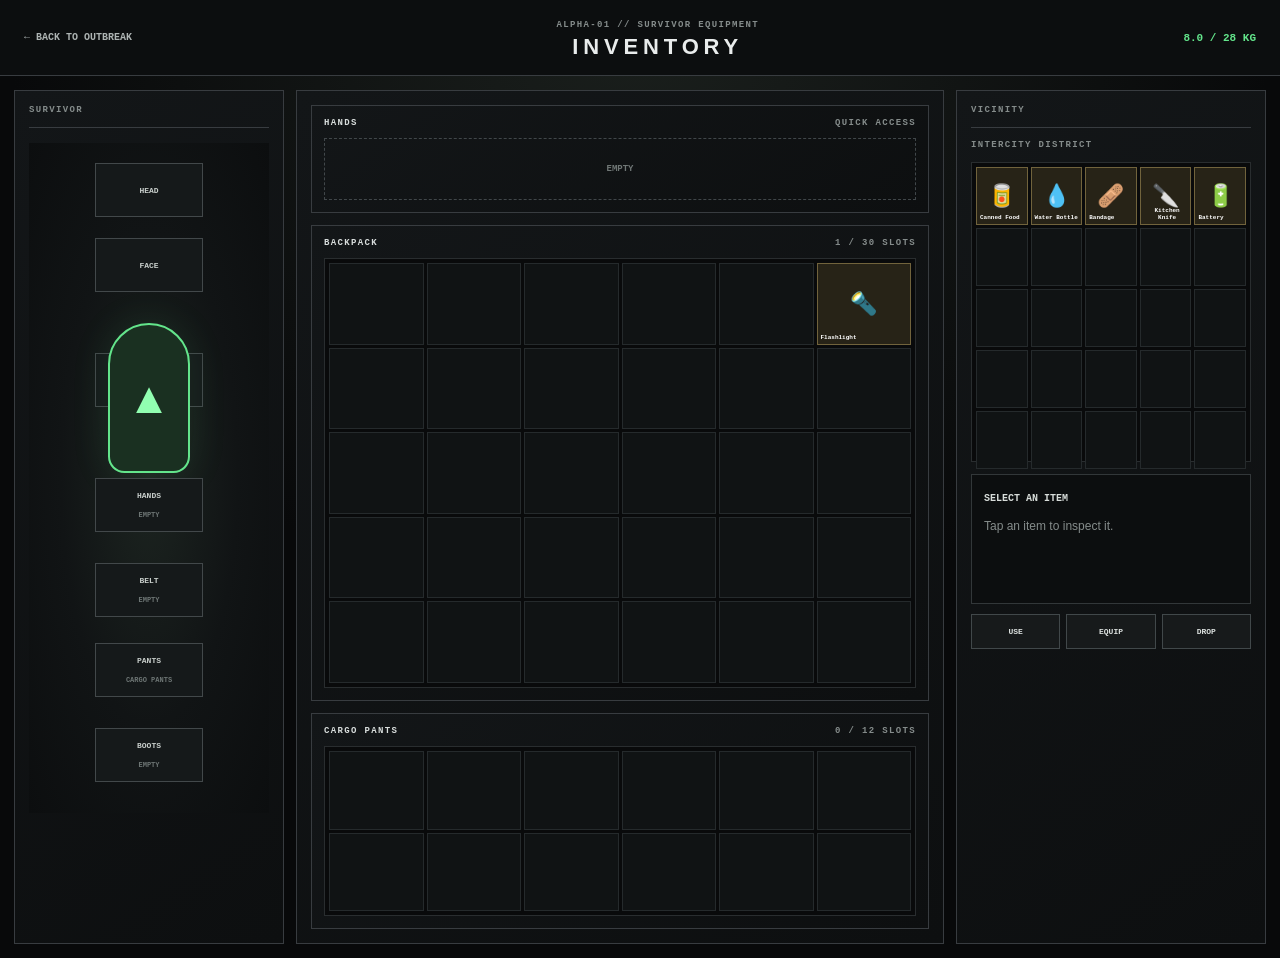
<file: inventory.html>
<!doctype html>
<html lang="en"><head><meta charset="utf-8"><meta name="viewport" content="width=device-width,initial-scale=1"><meta name="theme-color" content="#09080c"><title>OUTBREAK // INVENTORY</title><link rel="stylesheet" href="css/inventory.css"></head>
<body><main class="inventory-app">
<header><a href="outbreak.html">← BACK TO OUTBREAK</a><div><span>ALPHA-01 // SURVIVOR EQUIPMENT</span><h1>INVENTORY</h1></div><strong id="weight">8.4 / 28 KG</strong></header>
<section class="inventory-layout">
<aside class="character-panel"><div class="panel-title">SURVIVOR</div><div class="character"><div class="slot head" data-slot="head">HEAD</div><div class="slot face" data-slot="face">FACE</div><div class="slot torso" data-slot="torso">JACKET<br><small>EMPTY</small></div><div class="body">▲</div><div class="slot hands" data-slot="hands">HANDS<br><small>EMPTY</small></div><div class="slot belt" data-slot="belt">BELT<br><small>EMPTY</small></div><div class="slot pants" data-slot="pants">PANTS<br><small>CARGO PANTS</small></div><div class="slot feet" data-slot="feet">BOOTS<br><small>EMPTY</small></div></div></aside>
<section class="main-inventory">
<div class="container-card"><div class="container-head"><b>HANDS</b><span>QUICK ACCESS</span></div><div class="quick-slot" id="handsSlot">EMPTY</div></div>
<div class="container-card"><div class="container-head"><b>BACKPACK</b><span id="backpackSlots">0 / 30 SLOTS</span></div><div class="grid backpack" id="backpackGrid"></div></div>
<div class="container-card"><div class="container-head"><b>CARGO PANTS</b><span>0 / 12 SLOTS</span></div><div class="grid small-grid" id="pantsGrid"></div></div>
</section>
<aside class="ground-panel"><div class="panel-title">VICINITY</div><div class="vicinity-label">INTERCITY DISTRICT</div><div class="grid ground-grid" id="groundGrid"></div><div class="item-info" id="itemInfo"><b>SELECT AN ITEM</b><p>Tap an item to inspect it.</p></div><div class="actions"><button id="useBtn">USE</button><button id="equipBtn">EQUIP</button><button id="dropBtn">DROP</button></div></aside>
</section>
<div class="mobile-tabs"><button data-target="character-panel">SURVIVOR</button><button data-target="main-inventory">PACK</button><button data-target="ground-panel">VICINITY</button></div>
</main><script src="js/inventory.js"></script></body></html>
</file>
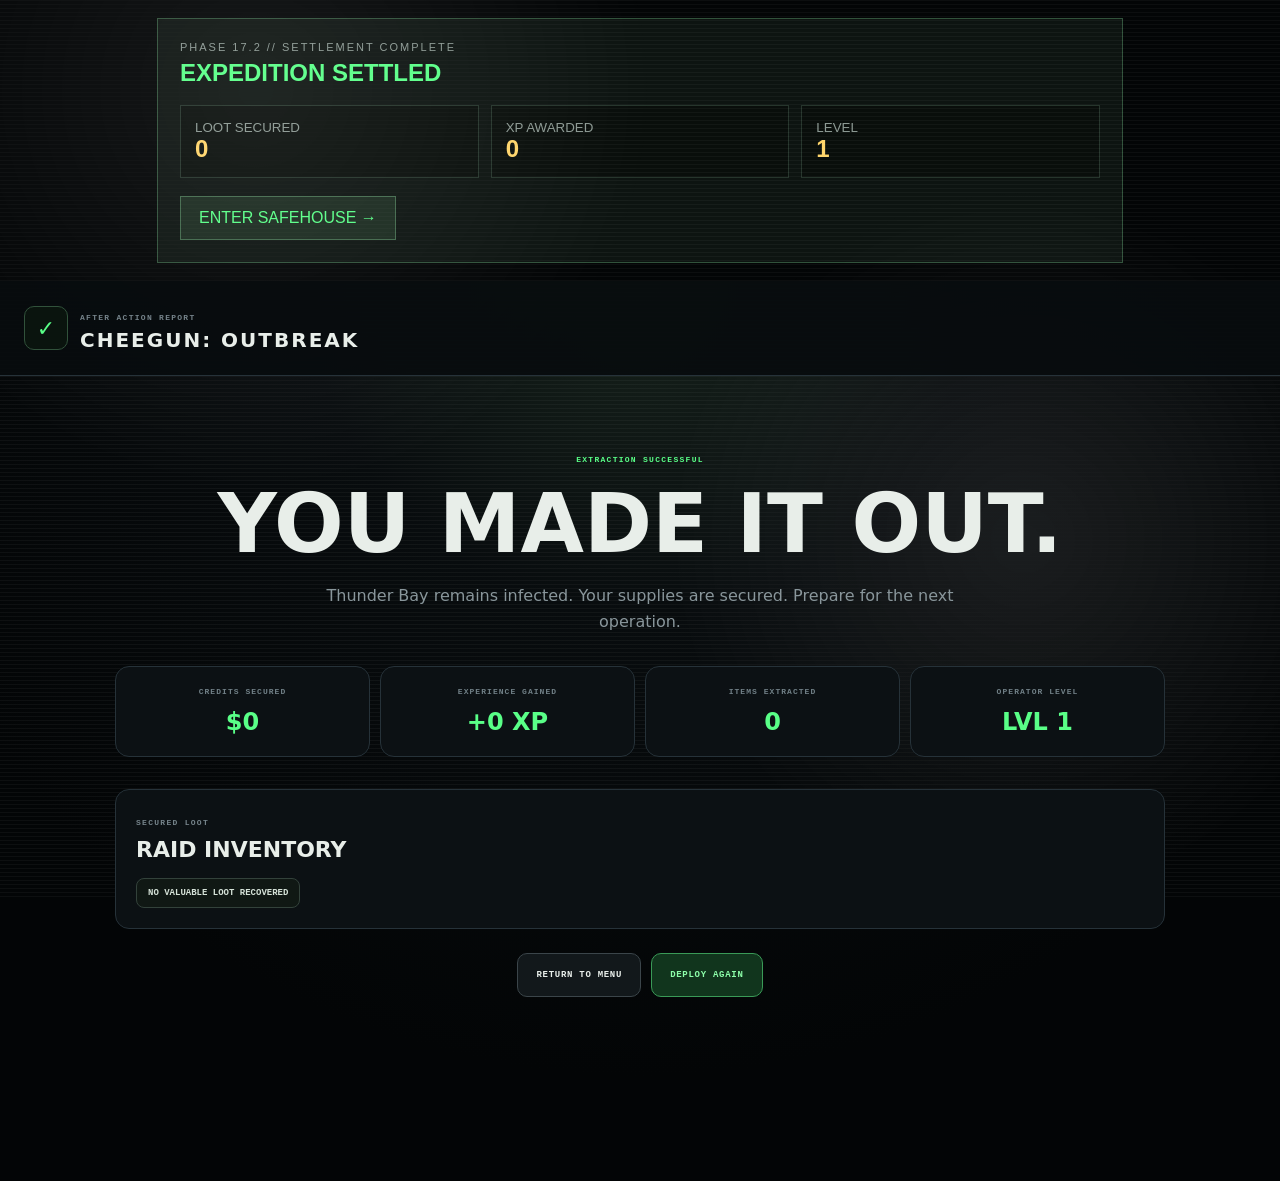
<file: raid-report.html>
<!doctype html><html lang="en"><head><meta charset="utf-8"><meta name="viewport" content="width=device-width,initial-scale=1"><meta name="theme-color" content="#06080a"><title>OUTBREAK // RAID REPORT</title><link rel="stylesheet" href="css/game-entry.css"><link rel="stylesheet" href="css/raid-report.css"><style>.settlement-card{max-width:920px;margin:18px auto;padding:22px;border:1px solid #31523b;background:#0d1411;color:#e7eee9;font-family:Arial}.settlement-card h2{margin:6px 0 18px;color:#59ff87}.eyebrow{font-size:11px;letter-spacing:2px;color:#8c9993}.settlement-grid{display:grid;grid-template-columns:repeat(3,1fr);gap:12px;margin-bottom:18px}.settlement-grid div{background:#090e0b;border:1px solid #26352c;padding:14px}.settlement-grid small{display:block;color:#8c9993}.settlement-grid b{font-size:24px;color:#ffd56a}.report-action{display:inline-block;padding:12px 18px;text-decoration:none;background:#1b2b20;color:#59ff87;border:1px solid #42694c}@media(max-width:600px){.settlement-grid{grid-template-columns:1fr}}</style></head><body class="entry-mode"><section class="settlement-card" id="settlementCard"><div class="eyebrow">PHASE 17.2 // SETTLEMENT COMPLETE</div><h2 id="settlementTitle">EXPEDITION SETTLED</h2><div class="settlement-grid"><div><small>LOOT SECURED</small><b id="settleLoot">0</b></div><div><small>XP AWARDED</small><b id="settleXp">0</b></div><div><small>LEVEL</small><b id="settleLevel">1</b></div></div><a class="report-action primary" href="safehouse.html">ENTER SAFEHOUSE →</a></section><main class="entry-shell"><div class="entry-noise"></div><header class="entry-top"><div class="entry-brand"><span class="entry-mark">✓</span><div><small>AFTER ACTION REPORT</small><h1>CHEEGUN: OUTBREAK</h1></div></div></header><section class="entry-screen"><div id="report"></div></section></main><script src="js/game-state.js"></script><script src="js/raid-report.js"></script><script>(()=>{try{const r=JSON.parse(localStorage.getItem("cheegunLastRaidSettlement_v1")||localStorage.getItem("cheegunLastRaidReport")||"null");if(!r)return;document.getElementById("settleLoot").textContent=(r.loot||[]).length;document.getElementById("settleXp").textContent="+"+(r.xp||0);document.getElementById("settleLevel").textContent=r.level||1;if(r.levelUp)document.getElementById("settlementTitle").textContent="LEVEL UP • EXPEDITION SETTLED"}catch(e){}})()</script></body></html>
</file>
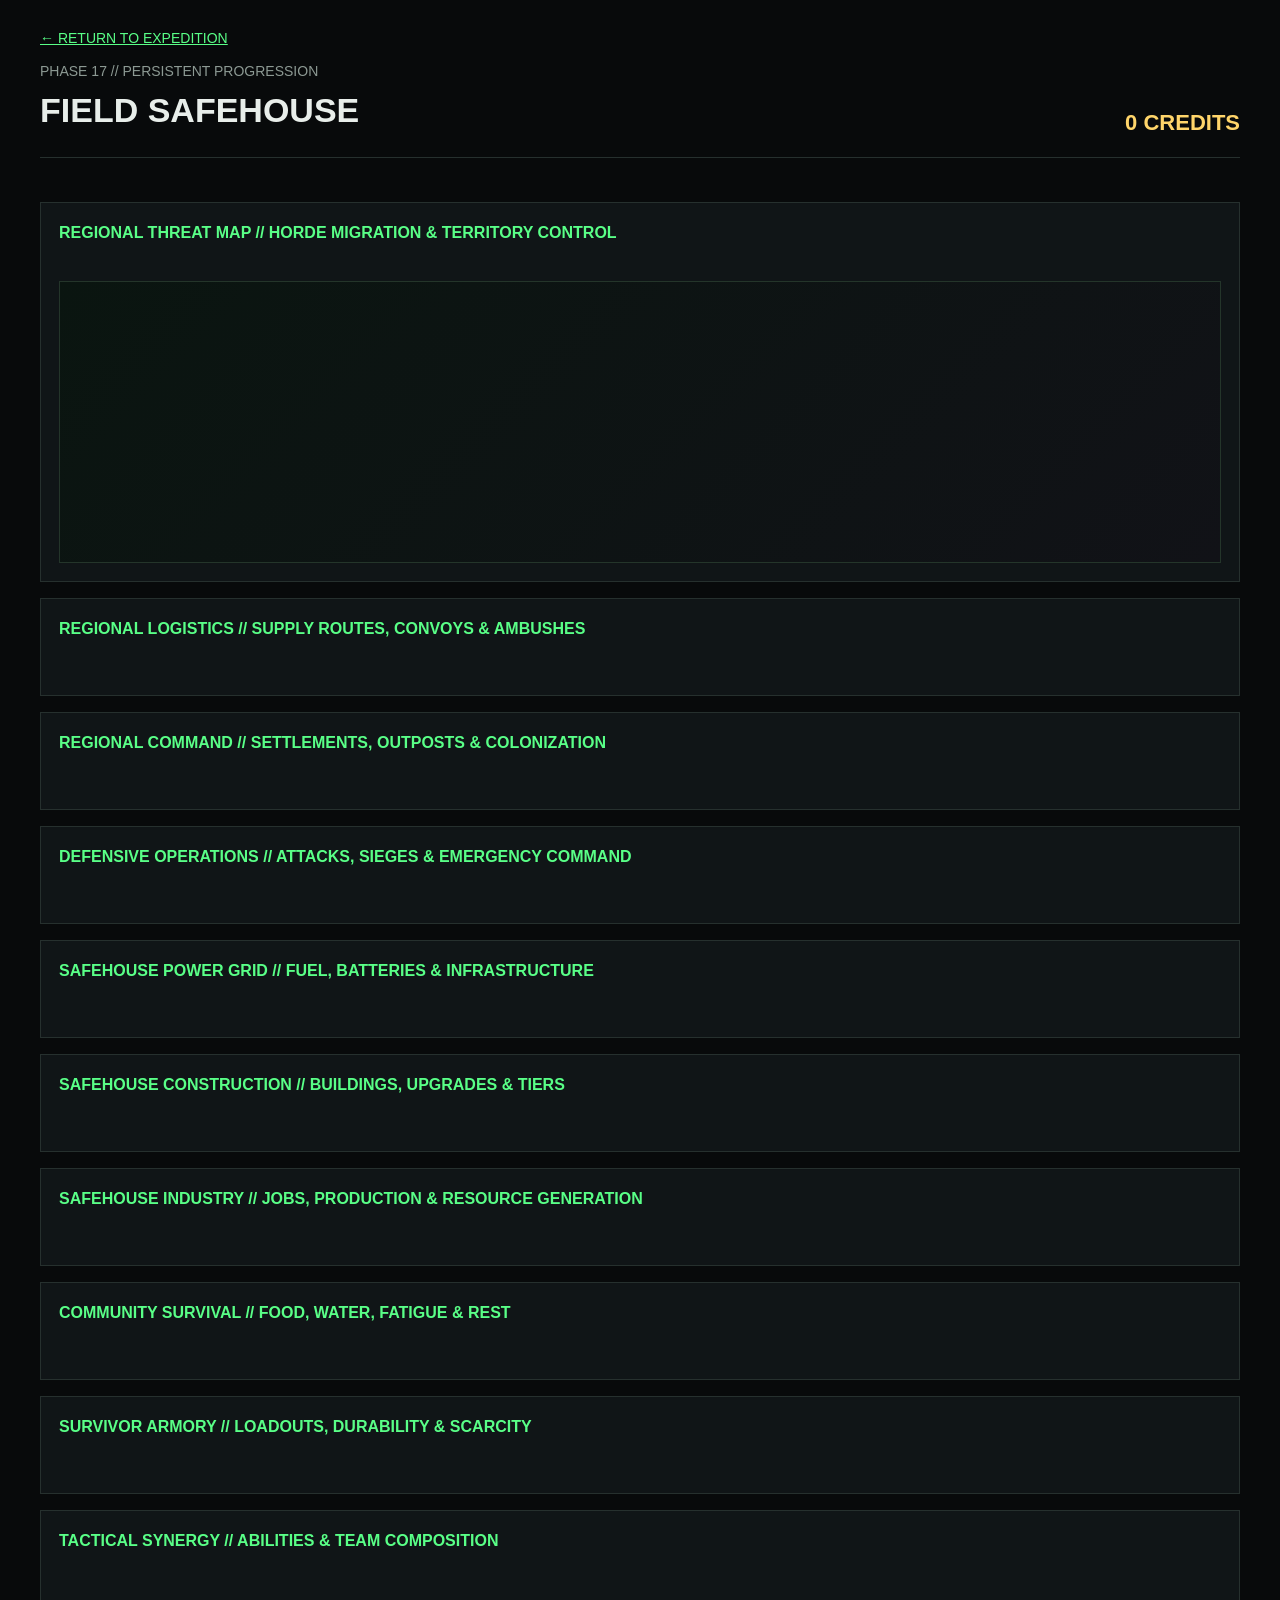
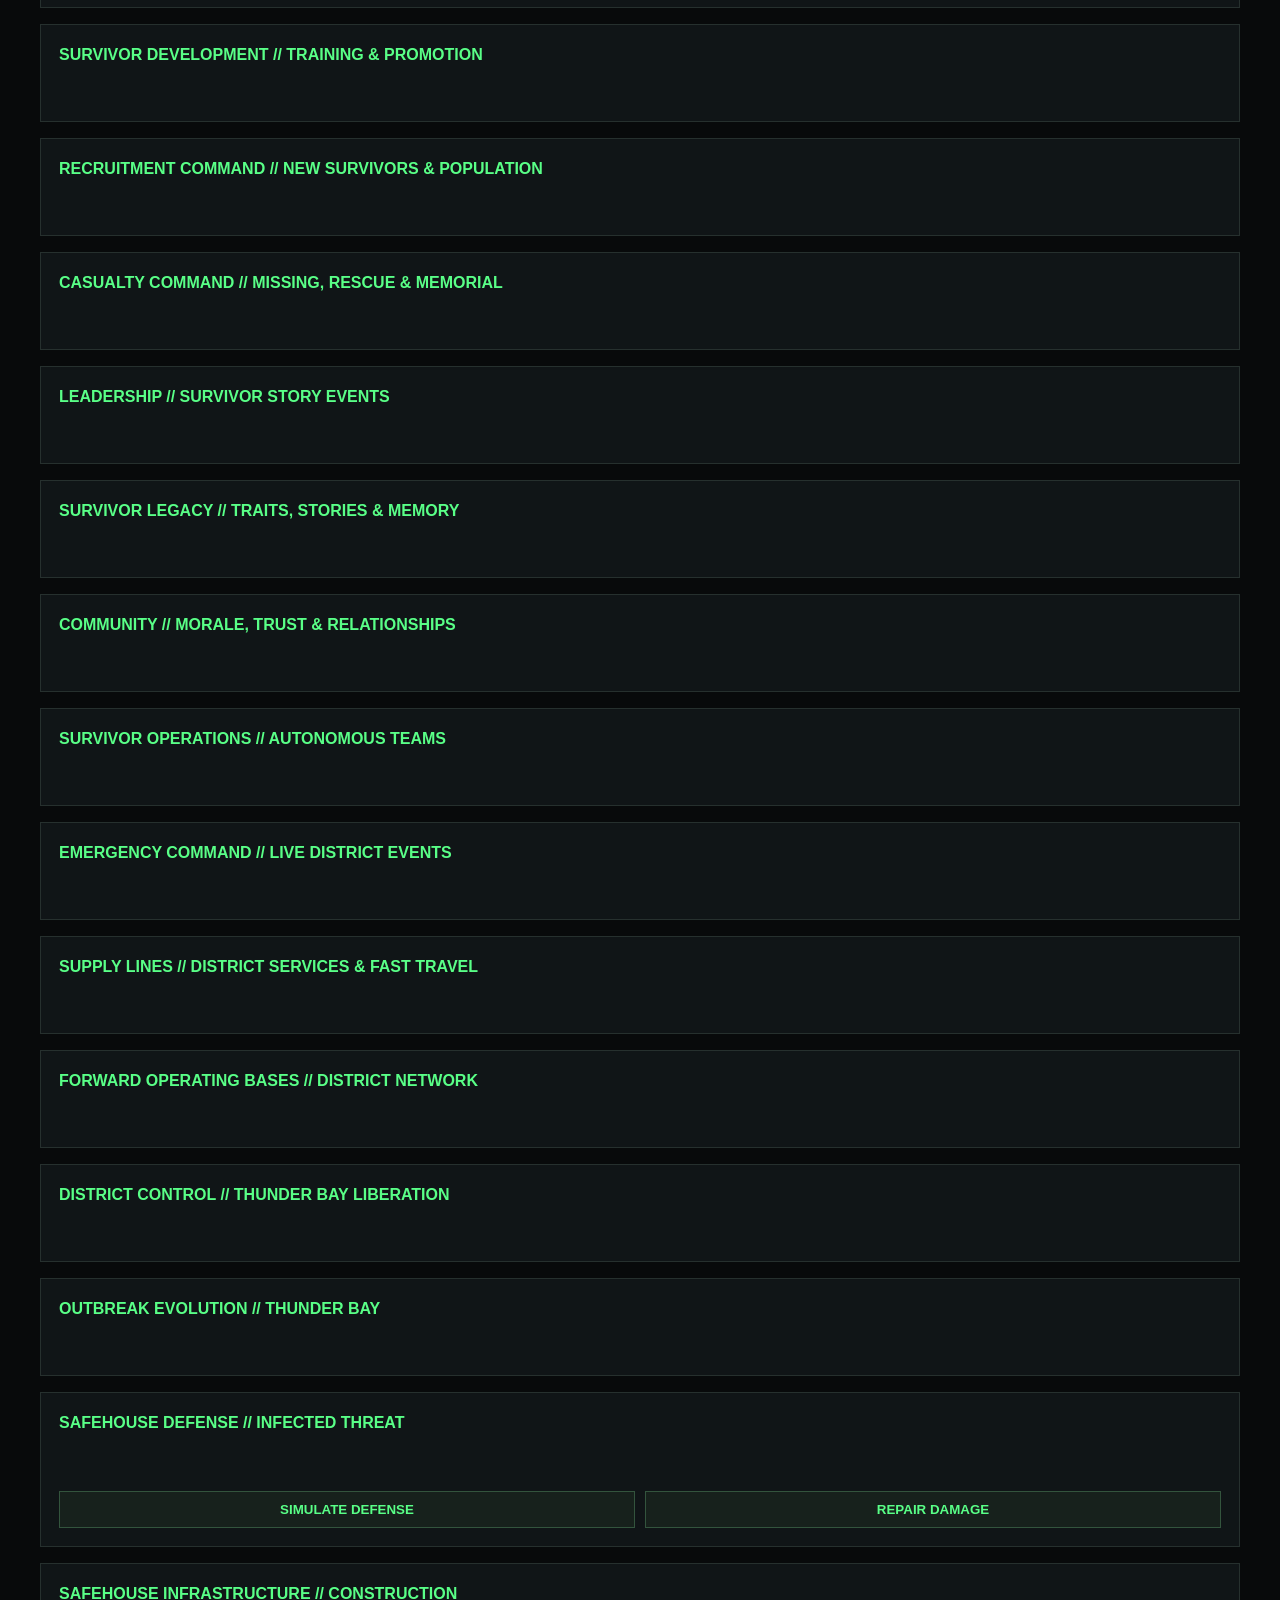
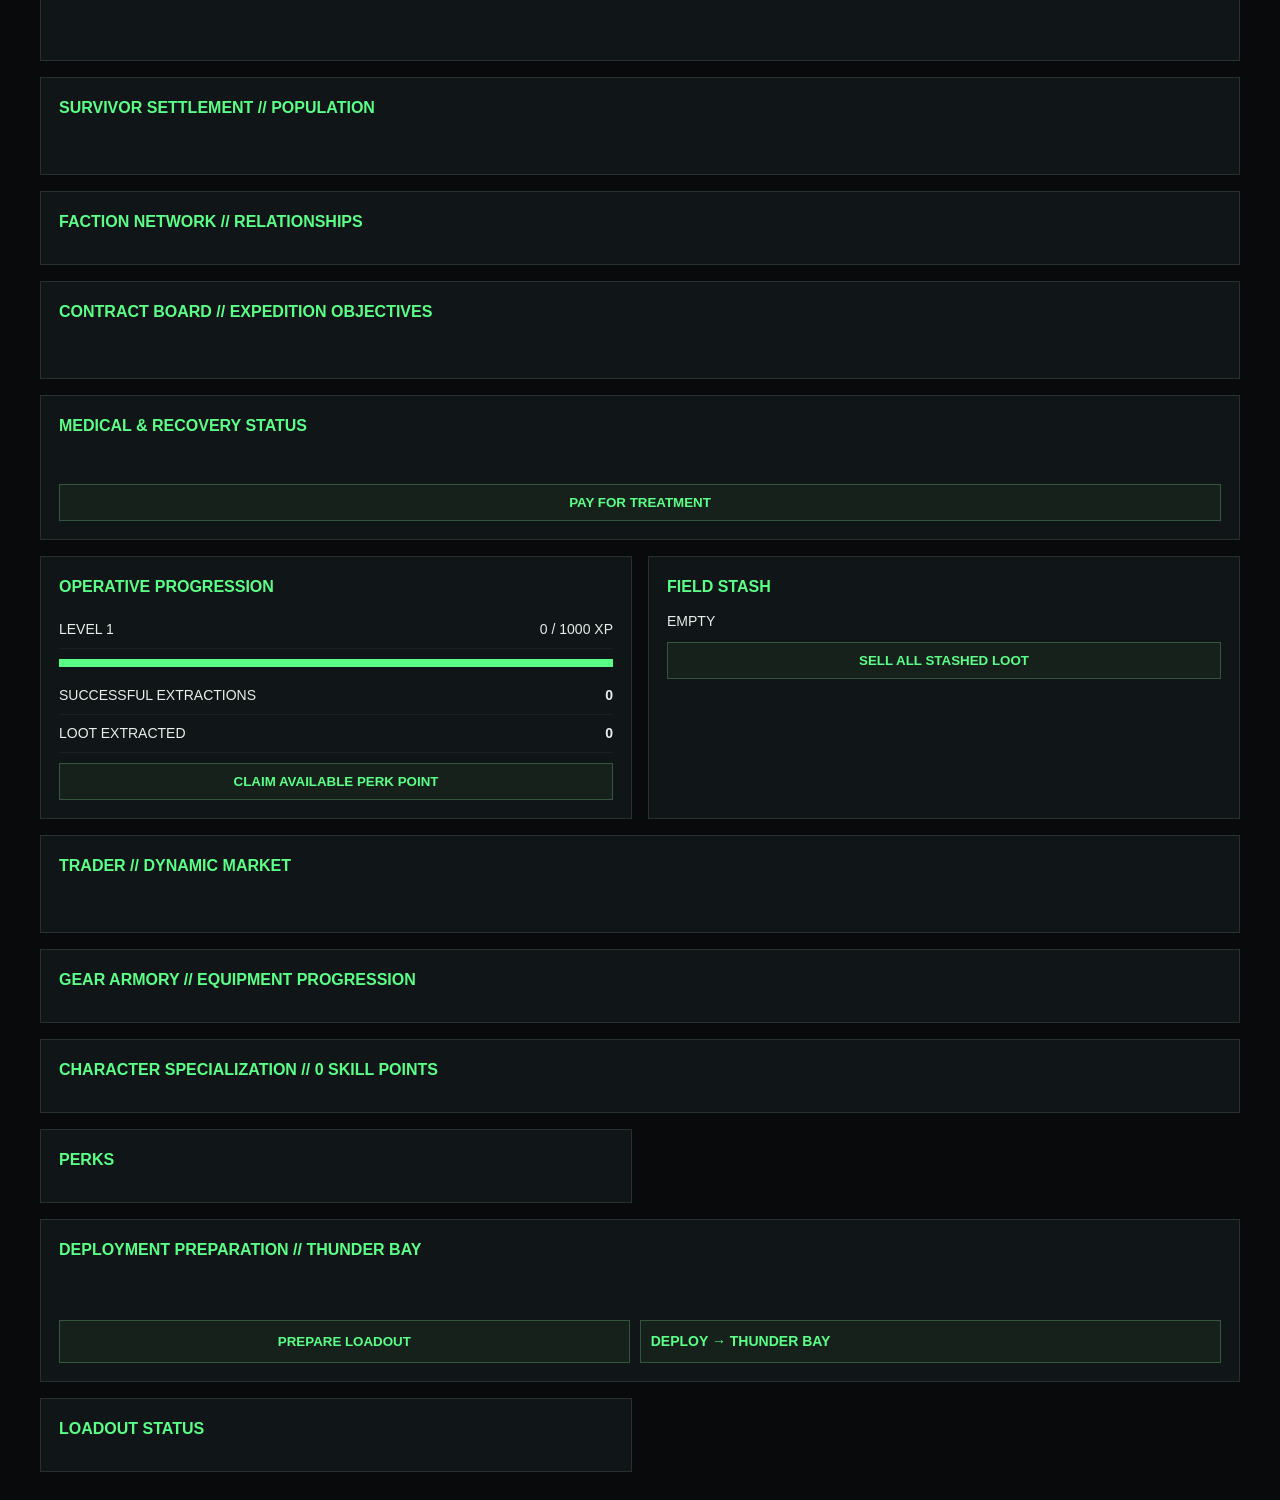
<file: safehouse.html>
<!doctype html><html><head><meta charset="utf-8"><meta name="viewport" content="width=device-width,initial-scale=1"><title>CHEEGUN // SAFEHOUSE</title><link rel="stylesheet" href="css/phase17-safehouse.css"></head><body style="margin:0;background:#080a0b"><main class="safehouse"><header class="safehouse-header"><div><a href="game.html" style="color:#59ff87">← RETURN TO EXPEDITION</a><div style="color:#8c9993;margin-top:12px">PHASE 17 // PERSISTENT PROGRESSION</div><h1>FIELD SAFEHOUSE</h1></div><div class="credits" id="credits">0 CREDITS</div></header><div id="log" class="log"></div><section class="safehouse-grid"><article class="safe-card wide"><h2>REGIONAL THREAT MAP // HORDE MIGRATION & TERRITORY CONTROL</h2><div id="regionalThreatStatus" class="log"></div><div id="regionalThreatMap" style="position:relative;min-height:280px;border:1px solid #24352a;background:linear-gradient(135deg,#0a1510,#111217);overflow:hidden"></div><div id="regionalThreatBoard" class="specialization-grid"></div></article><article class="safe-card wide"><h2>REGIONAL LOGISTICS // SUPPLY ROUTES, CONVOYS & AMBUSHES</h2><div id="convoyStatus" class="log"></div><div id="convoyBoard" class="specialization-grid"></div></article><article class="safe-card wide"><h2>REGIONAL COMMAND // SETTLEMENTS, OUTPOSTS & COLONIZATION</h2><div id="networkStatus" class="log"></div><div id="networkBoard" class="specialization-grid"></div></article><article class="safe-card wide"><h2>DEFENSIVE OPERATIONS // ATTACKS, SIEGES & EMERGENCY COMMAND</h2><div id="siegeStatus" class="log"></div><div id="siegeBoard" class="specialization-grid"></div></article><article class="safe-card wide"><h2>SAFEHOUSE POWER GRID // FUEL, BATTERIES & INFRASTRUCTURE</h2><div id="powerStatus" class="log"></div><div id="powerBoard" class="specialization-grid"></div></article><article class="safe-card wide"><h2>SAFEHOUSE CONSTRUCTION // BUILDINGS, UPGRADES & TIERS</h2><div id="buildingStatus" class="log"></div><div id="buildingBoard" class="specialization-grid"></div></article><article class="safe-card wide"><h2>SAFEHOUSE INDUSTRY // JOBS, PRODUCTION & RESOURCE GENERATION</h2><div id="productionStatus" class="log"></div><div id="productionBoard" class="specialization-grid"></div></article><article class="safe-card wide"><h2>COMMUNITY SURVIVAL // FOOD, WATER, FATIGUE & REST</h2><div id="needsStatus" class="log"></div><div id="needsBoard" class="specialization-grid"></div></article><article class="safe-card wide"><h2>SURVIVOR ARMORY // LOADOUTS, DURABILITY & SCARCITY</h2><div id="equipmentStatus" class="log"></div><div id="equipmentBoard" class="specialization-grid"></div></article><article class="safe-card wide"><h2>TACTICAL SYNERGY // ABILITIES & TEAM COMPOSITION</h2><div id="synergyStatus" class="log"></div><div id="synergyBoard" class="specialization-grid"></div></article><article class="safe-card wide"><h2>SURVIVOR DEVELOPMENT // TRAINING & PROMOTION</h2><div id="progressionStatus" class="log"></div><div id="progressionBoard" class="specialization-grid"></div></article><article class="safe-card wide"><h2>RECRUITMENT COMMAND // NEW SURVIVORS & POPULATION</h2><div id="recruitStatus" class="log"></div><div id="recruitBoard" class="specialization-grid"></div></article><article class="safe-card wide"><h2>CASUALTY COMMAND // MISSING, RESCUE & MEMORIAL</h2><div id="casualtyStatus" class="log"></div><div id="casualtyBoard" class="specialization-grid"></div></article><article class="safe-card wide"><h2>LEADERSHIP // SURVIVOR STORY EVENTS</h2><div id="storyStatus" class="log"></div><div id="storyBoard" class="specialization-grid"></div></article><article class="safe-card wide"><h2>SURVIVOR LEGACY // TRAITS, STORIES & MEMORY</h2><div id="legacyStatus" class="log"></div><div id="legacyBoard" class="specialization-grid"></div></article><article class="safe-card wide"><h2>COMMUNITY // MORALE, TRUST & RELATIONSHIPS</h2><div id="communityStatus" class="log"></div><div id="communityBoard" class="specialization-grid"></div></article><article class="safe-card wide"><h2>SURVIVOR OPERATIONS // AUTONOMOUS TEAMS</h2><div id="missionStatus" class="log"></div><div id="missionBoard" class="specialization-grid"></div></article><article class="safe-card wide"><h2>EMERGENCY COMMAND // LIVE DISTRICT EVENTS</h2><div id="eventStatus" class="log"></div><div id="eventBoard" class="specialization-grid"></div></article><article class="safe-card wide"><h2>SUPPLY LINES // DISTRICT SERVICES & FAST TRAVEL</h2><div id="supplyStatus" class="log"></div><div id="supplyBoard" class="specialization-grid"></div></article><article class="safe-card wide"><h2>FORWARD OPERATING BASES // DISTRICT NETWORK</h2><div id="fobStatus" class="log"></div><div id="fobBoard" class="specialization-grid"></div></article><article class="safe-card wide"><h2>DISTRICT CONTROL // THUNDER BAY LIBERATION</h2><div id="districtStatus" class="log"></div><div id="districtBoard" class="specialization-grid"></div></article><article class="safe-card wide"><h2>OUTBREAK EVOLUTION // THUNDER BAY</h2><div id="outbreakEvolutionStatus" class="log"></div></article><article class="safe-card wide"><h2>SAFEHOUSE DEFENSE // INFECTED THREAT</h2><div id="defenseStatus" class="log"></div><div style="display:flex;gap:10px;margin-top:10px"><button class="safe-btn" id="defendSafehouse">SIMULATE DEFENSE</button><button class="safe-btn" id="repairSafehouse">REPAIR DAMAGE</button></div></article><article class="safe-card wide"><h2>SAFEHOUSE INFRASTRUCTURE // CONSTRUCTION</h2><div id="infrastructureStatus" class="log"></div><div id="infrastructureBoard" class="specialization-grid"></div></article><article class="safe-card wide"><h2>SURVIVOR SETTLEMENT // POPULATION</h2><div id="settlementStatus" class="log"></div><div id="survivorRoster" class="specialization-grid"></div></article><article class="safe-card wide"><h2>FACTION NETWORK // RELATIONSHIPS</h2><div id="factionBoard" class="specialization-grid"></div></article><article class="safe-card wide"><h2>CONTRACT BOARD // EXPEDITION OBJECTIVES</h2><div id="contractBoard" class="specialization-grid"></div><div id="activeContract" class="log"></div></article><article class="safe-card wide"><h2>MEDICAL & RECOVERY STATUS</h2><div id="recoveryStatus" class="log"></div><button class="safe-btn" id="treatInjury">PAY FOR TREATMENT</button></article><article class="safe-card"><h2>OPERATIVE PROGRESSION</h2><div class="stat-row"><span id="level">LEVEL 1</span><span id="xp">0 / 1000 XP</span></div><div class="xpbar"><i id="xpbar"></i></div><div class="stat-row"><span>SUCCESSFUL EXTRACTIONS</span><b id="extracts">0</b></div><div class="stat-row"><span>LOOT EXTRACTED</span><b id="loot">0</b></div><button class="safe-btn" id="claim">CLAIM AVAILABLE PERK POINT</button></article><article class="safe-card"><h2>FIELD STASH</h2><div id="stash">EMPTY</div><button class="safe-btn" id="sell">SELL ALL STASHED LOOT</button></article><article class="safe-card wide"><h2>TRADER // DYNAMIC MARKET <span id="marketStatus"></span></h2><div id="marketMeta" class="log"></div><div class="shop-grid" id="shop"></div></article><article class="safe-card wide"><h2>GEAR ARMORY // EQUIPMENT PROGRESSION</h2><div id="gearArmory" class="specialization-grid"></div></article><article class="safe-card wide"><h2>CHARACTER SPECIALIZATION // <span id="skillPoints">0</span> SKILL POINTS</h2><div id="specializations" class="specialization-grid"></div></article><article class="safe-card"><h2>PERKS</h2><div class="perk-grid" id="perks"></div></article><article class="safe-card wide"><h2>DEPLOYMENT PREPARATION // THUNDER BAY</h2><div id="deploymentCheck" class="log"></div><div id="deploymentSupplies" class="shop-grid"></div><div style="display:flex;gap:10px;margin-top:12px"><button class="safe-btn" id="prepareDeployment">PREPARE LOADOUT</button><a class="safe-btn" id="deployThunderBay" style="text-decoration:none" href="game.html">DEPLOY → THUNDER BAY</a></div></article><article class="safe-card"><h2>LOADOUT STATUS</h2><div id="loadout"></div></article></section></main><script src="js/game-state.js"></script><script src="js/phase17-progression.js"></script><script src="js/phase17-1-expedition-effects.js"></script><script src="js/phase17-3-inventory-authority.js"></script><script src="js/phase17-4-trader-economy.js"></script><script src="js/phase17-5-specialization.js"></script><script src="js/phase17-6-gear-progression.js"></script><script src="js/phase17-8-loadout-preparation.js"></script><script src="js/phase17-9-consequences.js"></script><script src="js/phase17-10-contracts.js"></script><script src="js/phase17-11-factions.js"></script><script src="js/phase17-12-settlement.js"></script><script src="js/phase17-13-infrastructure.js"></script><script src="js/phase17-14-defense.js"></script><script src="js/phase17-15-outbreak-evolution.js"></script><script src="js/phase17-16-district-control.js"></script><script src="js/phase17-17-forward-bases.js"></script><script src="js/phase17-18-supply-network.js"></script><script src="js/phase17-19-district-events.js"></script><script src="js/phase17-20-survivor-missions.js"></script><script src="js/phase17-21-survivor-community.js"></script><script src="js/phase17-22-survivor-legacy.js"></script><script src="js/phase17-23-story-events.js"></script><script src="js/phase17-24-casualties.js"></script><script src="js/phase17-25-recruitment.js"></script><script src="js/phase17-26-survivor-progression.js"></script><script src="js/phase17-27-survivor-synergy.js"></script><script src="js/phase17-28-survivor-equipment.js"></script><script src="js/phase17-29-survivor-needs.js"></script><script src="js/phase17-30-safehouse-production.js"></script><script src="js/phase17-31-safehouse-buildings.js"></script><script src="js/phase17-32-safehouse-power.js"></script><script src="js/phase17-33-safehouse-sieges.js"></script><script src="js/phase17-34-settlement-network.js"></script><script src="js/phase17-35-supply-convoys.js"></script><script src="js/phase17-36-regional-threat-map.js"></script><script src="js/phase18-runtime-audit.js"></script><script src="js/phase18-1-dependency-audit.js"></script><script>const P=CheegunProgression,$=id=>document.getElementById(id);function msg(x){$('log').textContent=x}function render(){CheegunRegionalThreat.tick();const RT=CheegunRegionalThreat.summary();$('regionalThreatStatus').innerHTML='<b>REGIONAL THREAT COMMAND</b> • MIGRATIONS '+RT.migrations+' • '+RT.districts.filter(d=>d.status==="CRITICAL").length+' CRITICAL ZONES • '+RT.districts.filter(d=>d.settled).length+' SETTLED TERRITORIES';$('regionalThreatMap').innerHTML=RT.districts.map(d=>'<div title="'+d.name+' • '+d.status+'" style="position:absolute;left:'+d.x+'%;top:'+d.y+'%;transform:translate(-50%,-50%);width:'+(48+d.horde*.45)+'px;height:'+(48+d.horde*.45)+'px;border-radius:50%;border:2px solid '+(d.status==="CRITICAL"?"#ff4f61":d.status==="DANGEROUS"?"#ffb454":"#59ff87")+';display:flex;align-items:center;justify-content:center;font:700 10px monospace;background:#090b0caa">'+(d.settled?'🏕':'🧟')+'<br>'+Math.round(d.threat)+'</div>').join('');$('regionalThreatBoard').innerHTML=RT.districts.map(d=>'<div class="skill-tree"><h3>'+(d.settled?'🏕 ':'🧟 ')+d.name+'</h3><em>'+d.status+' • THREAT '+Math.round(d.threat)+'%</em><small>INFECTION '+Math.round(d.infection)+'% • HORDE '+Math.round(d.horde)+'% • CONTROL '+Math.round(d.control)+'%</small><button class="mini-sell" data-pacify="'+d.id+'">SIMULATE CLEARING OPERATION</button></div>').join('')+'<div class="skill-tree"><h3>☣ MIGRATION CONTROL</h3><small>Hordes migrate between districts. Migration into settled territory can increase Safehouse siege pressure.</small><button class="safe-btn" id="forceMigration">SIMULATE HORDE MIGRATION</button></div>';document.querySelectorAll('[data-pacify]').forEach(b=>b.onclick=()=>{const r=CheegunRegionalThreat.pacify(b.dataset.pacify);msg(r.ok?'✓ DISTRICT PRESSURE REDUCED':'INVALID ZONE');render()});const fm=$('forceMigration');if(fm)fm.onclick=()=>{CheegunRegionalThreat.migrate(CheegunRegionalThreat.load());msg('☣ HORDE MIGRATION DETECTED');render()};CheegunSupplyConvoys.tick();const CV=CheegunSupplyConvoys.summary();$('convoyStatus').innerHTML='<b>LOGISTICS COMMAND</b> • ROUTES '+CV.routesCatalog.filter(x=>x.state).length+' / '+CV.routesCatalog.length+' • ACTIVE '+CV.convoys.filter(x=>x.status==="EN_ROUTE").length+' • DELIVERED '+CV.delivered+' • LOST '+CV.lost+' • AMBUSHES '+CV.ambushes;$('convoyBoard').innerHTML=CV.routesCatalog.map(x=>'<div class="skill-tree"><h3>🚚 '+x.route.name+'</h3><em>'+x.route.distance+' KM • '+x.route.cost+' CR TO OPEN</em>'+(x.state?'<small>CONDITION '+x.state.condition+'% • SECURITY '+x.state.security+'/5</small><button class="mini-sell" data-dispatch="'+x.route.id+'">DISPATCH FOOD CONVOY • 4</button><button class="mini-sell" data-secure-route="'+x.route.id+'">ESCORT UPGRADE • 55 CR</button><button class="mini-sell" data-repair-route="'+x.route.id+'">REPAIR ROUTE • 20 CR</button>':'<button class="safe-btn" data-open-route="'+x.route.id+'">OPEN SUPPLY LINE • '+x.route.cost+' CR</button>')+'</div>').join('')+(CV.convoys.length?'<div class="skill-tree"><h3>📦 CONVOY TRACKER</h3>'+CV.convoys.slice(-5).reverse().map(c=>'<small>'+c.status+' • '+c.cargo.toUpperCase()+' '+c.amount+' • '+c.routeId+'</small>').join('')+'</div>':'');document.querySelectorAll('[data-open-route]').forEach(b=>b.onclick=()=>{const r=CheegunSupplyConvoys.openRoute(b.dataset.openRoute);msg(r.ok?'✓ SUPPLY LINE ESTABLISHED • '+r.route.name:r.reason.replaceAll('_',' '));render()});document.querySelectorAll('[data-dispatch]').forEach(b=>b.onclick=()=>{const r=CheegunSupplyConvoys.dispatch(b.dataset.dispatch,"food",4,1);msg(r.ok?'🚚 CONVOY DISPATCHED • ETA '+Math.round((r.convoy.eta-Date.now())/1000)+' SEC':r.reason.replaceAll('_',' '));render()});document.querySelectorAll('[data-secure-route]').forEach(b=>b.onclick=()=>{const r=CheegunSupplyConvoys.secure(b.dataset.secureRoute);msg(r.ok?'🛡 ROUTE SECURITY IMPROVED':r.reason.replaceAll('_',' '));render()});document.querySelectorAll('[data-repair-route]').forEach(b=>b.onclick=()=>{const r=CheegunSupplyConvoys.repair(b.dataset.repairRoute);msg(r.ok?'🔧 ROUTE REPAIRED':r.reason.replaceAll('_',' '));render()});const NW=CheegunSettlementNetwork.summary();$('networkStatus').innerHTML='<b>REGIONAL COMMAND</b> • SETTLEMENTS '+NW.claimed+' / '+NW.sites.length+' • REGIONAL DEFENSE '+NW.regionalDefense+' • '+(NW.active?'ACTIVE SITE '+NW.sites.find(x=>x.site.id===NW.active)?.site.name:'PRIMARY SAFEHOUSE ONLY');$('networkBoard').innerHTML=NW.sites.map(x=>'<div class="skill-tree"><h3>'+x.site.icon+' '+x.site.name+'</h3><em>'+x.site.type.toUpperCase()+' • '+x.site.district+'</em><small>'+x.site.desc+'</small>'+(x.state?'<small>TIER '+x.state.level+' • POP '+x.state.population+' • WORKERS '+x.state.workers.length+' • THREAT '+x.state.threat+'</small><button class="safe-btn" data-upsite="'+x.site.id+'" '+(x.state.level>=3?'disabled':'')+'>UPGRADE • '+(x.state.level>=3?'MAX':x.nextUpgrade+' CR')+'</button>':'<button class="safe-btn" data-claimsite="'+x.site.id+'">ESTABLISH • '+x.site.cost+' CR</button>')+'</div>').join('');document.querySelectorAll('[data-claimsite]').forEach(b=>b.onclick=()=>{const r=CheegunSettlementNetwork.build(b.dataset.claimsite);msg(r.ok?'✓ NEW SETTLEMENT ESTABLISHED • '+r.site.name:r.reason.replaceAll('_',' '));render()});document.querySelectorAll('[data-upsite]').forEach(b=>b.onclick=()=>{const r=CheegunSettlementNetwork.upgrade(b.dataset.upsite);msg(r.ok?'SETTLEMENT UPGRADED • TIER '+r.level:r.reason.replaceAll('_',' '));render()});CheegunSafehouseSieges.tick();const SG=CheegunSafehouseSieges.summary();$('siegeStatus').innerHTML='<b>DEFENSIVE COMMAND</b> • THREAT '+SG.threat+'% • READINESS '+SG.readiness+' • WINS '+SG.wins+' • LOSSES '+SG.losses+' • DAMAGE '+SG.damage+' • '+(SG.active?'🚨 '+SG.active.wave+' • ENEMY '+SG.active.strength:SG.warning?'⚠ ATTACK WARNING':'✓ PERIMETER QUIET');$('siegeBoard').innerHTML='<div class="skill-tree"><h3>🚨 PERIMETER THREAT</h3><small>Threat rises through outbreak activity. At high levels infected attacks can escalate into sieges.</small><button class="safe-btn" id="triggerSiege">SIMULATE INCOMING ATTACK</button><button class="mini-sell" id="repairSiege" '+(!SG.damage?'disabled':'')+'>REPAIR SAFEHOUSE • '+Math.max(20,Math.ceil(SG.damage*3))+' CR</button></div>'+(SG.active?'<div class="skill-tree"><h3>⚔ '+SG.active.wave+'</h3><em>ENEMY STRENGTH '+SG.active.strength+'</em><small>Assign up to six defenders, then resolve the engagement.</small>'+SG.roster.map(p=>'<button class="mini-sell" data-defender="'+p.id+'">🛡 '+p.name+' • '+p.role.toUpperCase()+'</button>').join('')+'<button class="safe-btn" id="resolveSiege">ENGAGE HORDE</button></div>':'<div class="skill-tree"><h3>🛡 DEFENSIVE READINESS</h3><small>Watchtowers, guard assignments, survivor defenders and grid power all contribute to survival.</small><small>Build defenses before threat reaches critical levels.</small></div>');document.querySelectorAll('[data-defender]').forEach(b=>b.onclick=()=>{const ids=CheegunSafehouseSieges.summary().active.defenders;const id=b.dataset.defender;CheegunSafehouseSieges.assignDefenders(ids.includes(id)?ids.filter(x=>x!==id):[...ids,id]);render()});const ts=$('triggerSiege');if(ts)ts.onclick=()=>{CheegunSafehouseSieges.raise(70,'COMMAND SIMULATION');const r=CheegunSafehouseSieges.trigger({force:true});msg(r.ok?'🚨 INCOMING ATTACK • '+r.attack.wave:r.reason.replaceAll('_',' '));render()};const rs=$('resolveSiege');if(rs)rs.onclick=()=>{const r=CheegunSafehouseSieges.resolve();msg(r.victory?'✓ SIEGE REPULSED • SCORE '+r.score+' VS '+r.strength:'⚠ SAFEHOUSE BREACHED • DAMAGE '+r.damage+' • CASUALTIES '+r.casualties);render()};const rp2=$('repairSiege');if(rp2)rp2.onclick=()=>{const r=CheegunSafehouseSieges.repair();msg(r.ok?'SAFEHOUSE REPAIRED • '+r.cost+' CR':r.reason.replaceAll('_',' '));render()};CheegunSafehousePower.tick();const PW=CheegunSafehousePower.summary(),PS=PW.status;$('powerStatus').innerHTML='<b>POWER COMMAND</b> • '+(PS.online?'⚡ GRID ONLINE':'⚠ GRID OFFLINE')+' • FUEL '+PS.fuel+' • BATTERIES '+PS.batteries+' • CAPACITY '+PS.capacity+' • DEMAND '+PS.demand+' • BLACKOUTS '+PW.blackouts;$('powerBoard').innerHTML='<div class="skill-tree"><h3>⚡ ENERGY RESERVES</h3><button class="safe-btn" id="buyFuel">⛽ BUY FUEL • 30 CR</button><button class="mini-sell" id="buyBattery">🔋 BUY BATTERY • 75 CR</button><small>Generator fuel is consumed by Safehouse operation cycles. Batteries provide emergency grid capacity.</small></div>'+PW.facilities.filter(f=>BL?.levels?.[f.id]>0&&f.id!=="generator").map(f=>'<div class="skill-tree"><h3>'+f.icon+' '+f.name+'</h3><em>DRAW '+f.draw+' POWER • PRIORITY '+f.priority+'</em><small>'+(PS.facilities[f.id]?'⚡ POWERED':'⚠ OFFLINE')+'</small><button class="mini-sell" data-power="'+f.id+'" data-on="'+(!PS.facilities[f.id])+'">'+(PS.facilities[f.id]?'SHED POWER':'RESTORE POWER')+'</button></div>').join('');document.querySelectorAll('[data-power]').forEach(b=>b.onclick=()=>{CheegunSafehousePower.setAllocation(b.dataset.power,b.dataset.on==="true");render()});const bf=$('buyFuel');if(bf)bf.onclick=()=>{const r=CheegunSafehousePower.buyFuel();msg(r.ok?'FUEL ACQUIRED':r.reason.replaceAll('_',' '));render()};const bb=$('buyBattery');if(bb)bb.onclick=()=>{const r=CheegunSafehousePower.buyBattery();msg(r.ok?'BATTERY ACQUIRED':r.reason.replaceAll('_',' '));render()};const BL=CheegunSafehouseBuildings.summary();$('buildingStatus').innerHTML='<b>SAFEHOUSE DEVELOPMENT</b> • STRUCTURES '+BL.built+' • CAPACITY +'+BL.stats.capacity+' • DEFENSE +'+BL.stats.defense+' • PRODUCTION +'+BL.stats.production+'% • POWER '+BL.stats.power;$('buildingBoard').innerHTML=BL.buildings.map(x=>'<div class="skill-tree"><h3>'+x.building.icon+' '+x.building.name+'</h3><em>TIER '+x.level+' / '+x.building.max+'</em><small>'+x.building.desc+'</small><small>'+Object.entries(x.building.base).map(([k,v])=>k.toUpperCase()+' +'+(v*x.level)).join(' • ')+'</small><button class="safe-btn" data-build="'+x.building.id+'" '+(x.maxed?'disabled':'')+'>'+ (x.level?'UPGRADE':'CONSTRUCT')+' • '+(x.maxed?'MAX':x.nextCost+' CR')+'</button></div>').join('');document.querySelectorAll('[data-build]').forEach(b=>b.onclick=()=>{const r=CheegunSafehouseBuildings.build(b.dataset.build);msg(r.ok?(r.level===1?'STRUCTURE CONSTRUCTED • ':'STRUCTURE UPGRADED • ')+r.building.name+' • TIER '+r.level:r.reason.replaceAll('_',' '));render()});const PR=CheegunSafehouseProduction.summary();$('productionStatus').innerHTML='<b>SAFEHOUSE INDUSTRY</b> • ASSIGNED '+PR.assigned+' • WORK DAYS '+PR.daysWorked+' • TOTAL PRODUCTION • 🥫 '+PR.produced.food+' 💧 '+PR.produced.water+' 💊 '+PR.produced.medicine+' • '+PR.produced.credits+' CR • INTEL '+PR.produced.intel;$('productionBoard').innerHTML='<div class="skill-tree"><h3>⚙ PRODUCTION COMMAND</h3>'+PR.jobs.map(j=>'<small>'+j.icon+' '+j.name+' • '+j.desc+'</small>').join('')+'<button class="safe-btn" id="runProduction">RUN PRODUCTION CYCLE</button></div>'+PR.people.map(p=>'<div class="skill-tree"><h3>👤 '+p.survivor.name+' • '+p.survivor.role.toUpperCase()+'</h3><em>'+(p.job?p.job.icon+' '+p.job.name+' • '+Math.round(p.efficiency*100)+'% EFFICIENCY':'UNASSIGNED')+'</em>'+PR.jobs.map(j=>'<button class="mini-sell" data-job="'+p.survivor.id+'" data-jobid="'+j.id+'">'+j.icon+' ASSIGN '+j.name+'</button>').join('')+'<button class="mini-sell" data-unjob="'+p.survivor.id+'">CLEAR ASSIGNMENT</button></div>').join('');document.querySelectorAll('[data-job]').forEach(b=>b.onclick=()=>{const r=CheegunSafehouseProduction.assign(b.dataset.job,b.dataset.jobid);msg(r.ok?'JOB ASSIGNED • '+r.job.name:r.reason.replaceAll('_',' '));render()});document.querySelectorAll('[data-unjob]').forEach(b=>b.onclick=()=>{CheegunSafehouseProduction.unassign(b.dataset.unjob);msg('SURVIVOR ASSIGNMENT CLEARED');render()});const rp=$('runProduction');if(rp)rp.onclick=()=>{const r=CheegunSafehouseProduction.produce({force:true});msg(r.ok?'PRODUCTION COMPLETE • '+Object.entries(r.totals).filter(([,v])=>v).map(([k,v])=>k.toUpperCase()+' +'+v).join(' • '):r.reason.replaceAll('_',' '));render()};CheegunSurvivorNeeds.tick();const ND=CheegunSurvivorNeeds.summary();$('needsStatus').innerHTML='<b>COMMUNITY SURVIVAL</b> • DAY '+ND.days+' • FOOD '+ND.stock.food+' • WATER '+ND.stock.water+' • MEDICAL '+ND.stock.medicine+' • SUPPLY PRESSURE '+ND.scarcity.pressure+'% • SHORTAGES '+ND.shortages;$('needsBoard').innerHTML='<div class="skill-tree"><h3>📦 COMMUNITY SUPPLIES</h3>'+ND.catalog.map(x=>'<button class="mini-sell" data-buy-need="'+x.id+'">'+x.icon+' '+x.name+' • '+x.cost+' CR • STOCK '+ND.stock[x.id]+'</button>').join('')+'<button class="safe-btn" id="consumeDay">ADVANCE COMMUNITY DAY</button></div>'+ND.people.map(p=>'<div class="skill-tree"><h3>👤 '+p.name+' • '+p.role.toUpperCase()+'</h3><em>FATIGUE '+Math.round(p.fatigue||0)+'%</em><small>'+(p.injury?'⚠ INJURED • ':'')+'Rest restores effectiveness and reduces mission penalties.</small><button class="mini-sell" data-rest="'+p.id+'">REST SURVIVOR</button></div>').join('');document.querySelectorAll('[data-buy-need]').forEach(b=>b.onclick=()=>{const r=CheegunSurvivorNeeds.buy(b.dataset.buyNeed);msg(r.ok?'SUPPLIES ACQUIRED • '+r.supply.name:r.reason.replaceAll('_',' '));render()});document.querySelectorAll('[data-rest]').forEach(b=>b.onclick=()=>{const r=CheegunSurvivorNeeds.rest(b.dataset.rest);msg(r.ok?'SURVIVOR RESTED • FATIGUE -'+r.reduction:r.reason.replaceAll('_',' '));render()});const cd=$('consumeDay');if(cd)cd.onclick=()=>{const r=CheegunSurvivorNeeds.consumeDay();msg(r.foodShort||r.waterShort?'⚠ COMMUNITY SHORTAGE • FOOD '+r.foodShort+' • WATER '+r.waterShort:'✓ COMMUNITY SUPPLIES CONSUMED');render()};const EQ=CheegunSurvivorEquipment.summary();$('equipmentStatus').innerHTML='<b>SURVIVOR ARMORY</b> • STOCK '+EQ.scarcity.stock+' • EQUIPMENT PRESSURE '+EQ.scarcity.pressure+'% • PURCHASED '+EQ.purchased+' • LOST '+EQ.consumed;$('equipmentBoard').innerHTML='<div class="skill-tree"><h3>📦 EQUIPMENT STOCK</h3>'+EQ.catalog.map(i=>'<button class="mini-sell" data-buy-eq="'+i.id+'">'+i.icon+' '+i.name+' • '+i.cost+' CR • STOCK '+EQ.stock[i.id]+'</button>').join('')+'</div>'+EQ.people.map(p=>'<div class="skill-tree"><h3>'+p.track?.icon+' '+p.survivor.name+' • LOADOUT</h3><small>'+(p.equipment.length?p.equipment.map(i=>i.icon+' '+i.name).join(' • '):'UNASSIGNED')+'</small>'+EQ.catalog.map(i=>'<button class="mini-sell" data-equip="'+p.survivor.id+'" data-item="'+i.id+'">ASSIGN '+i.icon+' '+i.name+'</button>').join('')+'</div>').join('');document.querySelectorAll('[data-buy-eq]').forEach(b=>b.onclick=()=>{const r=CheegunSurvivorEquipment.buy(b.dataset.buyEq);msg(r.ok?'EQUIPMENT ACQUIRED • '+r.item.name:r.reason.replaceAll('_',' '));render()});document.querySelectorAll('[data-equip]').forEach(b=>b.onclick=()=>{const r=CheegunSurvivorEquipment.assign(b.dataset.equip,b.dataset.item);msg(r.ok?'LOADOUT ASSIGNED • '+r.item.name:r.reason.replaceAll('_',' '));render()});const SY=CheegunSurvivorSynergy.summary();$('synergyStatus').innerHTML='<b>TACTICAL NETWORK</b> • ACTIVE SYNERGIES '+SY.active.synergies.length+' • ABILITIES '+SY.active.abilities.length+' • TOTAL TEAM EFFECT '+SY.active.score;$('synergyBoard').innerHTML=SY.active.synergies.map(s=>'<div class="skill-tree"><h3>'+s.icon+' '+s.name+'</h3><em>TEAM BONUS +'+s.bonus+' • '+s.effect.toUpperCase()+'</em><small>'+s.desc+'</small></div>').join('')+'<div class="skill-tree"><h3>◈ ACTIVE SPECIALIST ABILITIES</h3><small>'+Object.entries(SY.active.effects).filter(([k,v])=>v).map(([k,v])=>k.toUpperCase()+' +'+v).join(' • ')||'NO ACTIVE BONUSES YET'+'</small></div>'+SY.active.team.map(p=>'<div class="skill-tree"><h3>'+p.track?.icon+' '+p.survivor.name+'</h3><small>'+p.title+' • '+(p.abilities.join(', ')||'ABILITY LOCKED')+'</small></div>').join(''));const SP=CheegunSurvivorProgression.summary();$('progressionStatus').innerHTML='<b>SURVIVOR DEVELOPMENT</b> • TOTAL XP '+SP.totalXp+' • TRAINING SESSIONS '+SP.trained+' • PROMOTIONS '+SP.promotions;$('progressionBoard').innerHTML=SP.people.map(p=>'<div class="skill-tree"><h3>'+p.track?.icon+' '+p.survivor.name+' • '+p.title+'</h3><em>LEVEL '+p.level+'/4 • XP '+p.xp+(p.level<4?' / '+(p.xp+p.nextXp):' • MAX RANK')+'</em><small>'+p.track?.name+' • ABILITY: '+(p.abilities.join(', ')||'LOCKED')+'</small><div class="xpbar"><i style="width:'+(p.level>=4?100:Math.round(100*p.xp/(p.xp+p.nextXp)))+'%"></i></div>'+SP.training.map(t=>'<button class="mini-sell" data-train="'+p.survivor.id+'" data-training="'+t.id+'">'+t.icon+' '+t.name+' • '+t.cost+' CR</button>').join('')+'</div>').join('')||'<div class="skill-tree">NO ACTIVE SURVIVORS AVAILABLE FOR TRAINING</div>';document.querySelectorAll('[data-train]').forEach(b=>b.onclick=()=>{const r=CheegunSurvivorProgression.train(b.dataset.train,b.dataset.training);msg(r.ok?'TRAINING COMPLETE • '+r.training.name+(r.promoted?' • PROMOTED!':''):r.reason.replaceAll('_',' '));render()});CheegunRecruitment.tick();const RC=CheegunRecruitment.summary();$('recruitStatus').innerHTML='<b>POPULATION COMMAND</b> • ACTIVE '+RC.demographics.active+' / CAPACITY '+RC.demographics.capacity+' • CANDIDATES '+RC.candidates.length+' • ACCEPTED '+RC.accepted+' • DECLINED '+RC.rejected;$('recruitBoard').innerHTML=RC.candidates.map(c=>'<div class="skill-tree"><h3>👤 '+c.name+' • '+c.role.toUpperCase()+'</h3><em>TRUST '+c.trust+'% • RISK '+c.risk+'%'+(c.group?' • '+c.group:'')+'</em><small>'+c.background+'</small><small>FOUND: '+c.source+' • '+c.minutesLeft+' MIN AVAILABLE</small><button class="safe-btn" data-recruit="'+c.id+'">WELCOME TO SAFEHOUSE</button><button class="mini-sell" data-reject="'+c.id+'">TURN AWAY</button></div>').join('')+'<div class="skill-tree"><h3>📡 CITY RECRUITMENT INTEL</h3><small>Population replacement is now dynamic. Survivors can be found through encounters and future world events.</small><button class="safe-btn" id="scanRecruit">SCAN FOR SURVIVORS</button><small>'+Object.entries(RC.demographics.roles).map(([k,v])=>k.toUpperCase()+': '+v).join(' • ')+'</small></div>';document.querySelectorAll('[data-recruit]').forEach(b=>b.onclick=()=>{const r=CheegunRecruitment.accept(b.dataset.recruit);msg(r.ok?'NEW SURVIVOR JOINED • '+r.survivor.name:r.reason.replaceAll('_',' '));render()});document.querySelectorAll('[data-reject]').forEach(b=>b.onclick=()=>{const r=CheegunRecruitment.reject(b.dataset.reject);msg(r.ok?'RECRUIT CANDIDATE TURNED AWAY':r.reason);render()});const scan=$('scanRecruit');if(scan)scan.onclick=()=>{const c=CheegunRecruitment.generate({force:true,source:"SAFEHOUSE RADIO SCAN"});msg(c?'SURVIVOR SIGNAL DETECTED • '+c.name:'NO NEW CANDIDATE • CHECK CAPACITY');render()};CheegunCasualtySystem.tick();const CS=CheegunCasualtySystem.summary();$('casualtyStatus').innerHTML='<b>CASUALTY STATUS</b> • MISSING '+CS.missing.length+' • RESCUED '+CS.rescues+' • FALLEN '+CS.deaths+' • COMMUNITY SHOCKWAVES '+CS.shockwaves;$('casualtyBoard').innerHTML=CS.missing.length?CS.missing.map(r=>'<div class="skill-tree"><h3>📡 MISSING • '+r.name+'</h3><em>'+r.role.toUpperCase()+' • '+r.minutesLeft+' MIN RESCUE WINDOW</em><small>'+r.cause+' • '+r.location+'</small><small>ESTIMATED RESCUE RISK '+Math.round(r.risk)+'%</small><button class="safe-btn" data-rescue="'+r.id+'">LAUNCH RESCUE ATTEMPT</button></div>').join(''):'<div class="skill-tree"><h3>✓ ALL SURVIVORS ACCOUNTED FOR</h3><small>Failed missions can now create missing survivors, rescue operations, or permanent casualties.</small></div>'+(CS.memorials.length?'<div class="skill-tree"><h3>🕯 RECENTLY FALLEN</h3>'+CS.memorials.slice(-5).map(x=>'<small>'+x.name+' • '+x.role.toUpperCase()+' • '+x.cause+'</small>').join('')+'</div>':'');document.querySelectorAll('[data-rescue]').forEach(b=>b.onclick=()=>{const r=CheegunCasualtySystem.rescue(b.dataset.rescue);msg(r.ok&&r.success?'RESCUE SUCCESSFUL • '+r.record.name:r.ok?'RESCUE FAILED • CASUALTY CONFIRMED':r.reason);render()});CheegunStoryEvents.tick();const SE=CheegunStoryEvents.summary(),AE=SE.active;$('storyStatus').innerHTML='<b>LEADERSHIP RECORD</b> • DECISIONS '+SE.resolved+' • LIEUTENANTS '+SE.lieutenants.length+(AE?' • ⚠ ACTIVE EVENT':' • COMMUNITY STABLE');$('storyBoard').innerHTML=AE?(()=>{const t=SE.templates.find(x=>x.id===AE.template),names=[AE.primaryPerson?.name,AE.secondaryPerson?.name].filter(Boolean).join(' & ');return '<div class="skill-tree"><h3>'+AE.icon+' '+AE.name+'</h3><em>'+names+'</em><small>'+AE.trigger+'</small>'+t.choices.map(c=>'<button class="safe-btn" data-story-choice="'+c.id+'">'+c.label+'</button>').join('')+'</div>'})():'<div class="skill-tree"><h3>◈ NO IMMEDIATE CRISIS</h3><small>Leadership decisions emerge as survivor loyalty, relationships and community conditions evolve.</small><button class="safe-btn" id="forceStory">CHECK COMMUNITY</button></div>'+SE.lieutenants.map(n=>'<div class="skill-tree"><h3>★ LIEUTENANT • '+n.name+'</h3><small>'+n.role.toUpperCase()+' • LOYALTY '+n.profile.loyalty+'%</small></div>').join('');document.querySelectorAll('[data-story-choice]').forEach(b=>b.onclick=()=>{const r=CheegunStoryEvents.resolve(b.dataset.storyChoice);msg(r.ok?'LEADERSHIP DECISION RECORDED • '+r.choice.label:r.reason);render()});const fs=$('forceStory');if(fs)fs.onclick=()=>{CheegunStoryEvents.generate(true);render()};const LG=CheegunSurvivorLegacy.summary();$('legacyStatus').innerHTML='<b>SURVIVOR LEGACY</b> • ACTIVE STORIES '+LG.profiles.length+' • MEMORIAL RECORDS '+LG.legacy.length;$('legacyBoard').innerHTML=LG.profiles.map(n=>'<div class="skill-tree"><h3>◉ '+n.name+' • '+n.role.toUpperCase()+'</h3><em>LOYALTY '+n.profile.loyalty+'% • MISSIONS '+n.profile.missions+' • HEROIC ACTS '+n.profile.heroicActs+'</em><small>'+n.profile.traits.map(id=>{const t=CheegunSurvivorLegacy.TRAITS.find(x=>x.id===id);return t.icon+' '+t.name}).join(' • ')+'</small><small>“'+n.profile.story+'”</small></div>').join('')+(LG.legacy.length?'<div class="skill-tree"><h3>🕯 MEMORIAL WALL</h3>'+LG.legacy.slice(-5).map(x=>'<small>'+x.name+' • '+x.role.toUpperCase()+' • '+x.cause+' • HEROIC ACTS '+x.heroicActs+'</small>').join('')+'</div>':'');CheegunSurvivorCommunity.tick();const CM=CheegunSurvivorCommunity.summary();$('communityStatus').innerHTML='<b>COMMUNITY STATUS</b> • MORALE '+Math.round(CM.morale)+'% • TRUST '+Math.round(CM.communityTrust)+'% • LEADERSHIP EFFECT '+(CM.leadership.effect>=0?'+':'')+CM.leadership.effect;$('communityBoard').innerHTML='<div class="skill-tree"><h3>👥 SURVIVOR WELLBEING</h3>'+CM.people.map(n=>'<small>'+n.name+' • FATIGUE '+n.fatigue+'%'+(n.injury?' • ⚠ INJURED':'')+'</small>').join('')+'</div>'+CM.catalog.map(e=>'<div class="skill-tree"><h3>'+e.icon+' '+e.name+'</h3><small>MORALE '+(e.morale>=0?'+':'')+e.morale+' • TRUST '+(e.trust>=0?'+':'')+e.trust+(e.cost?' • '+e.cost+' CR':'')+'</small><button class="safe-btn" data-community="'+e.id+'">ACTIVATE</button></div>').join('');document.querySelectorAll('[data-community]').forEach(b=>b.onclick=()=>{const r=CheegunSurvivorCommunity.communityEvent(b.dataset.community);msg(r.ok?'COMMUNITY EVENT • '+r.event.name:r.reason.replaceAll('_',' '));render()});CheegunSurvivorMissions.tick();const SM=CheegunSurvivorMissions.summary();$('missionStatus').innerHTML='<b>AUTONOMOUS OPERATIONS</b> • ACTIVE '+SM.active.length+' • COMPLETED '+SM.completed+' • FAILED '+SM.failed+' • AVAILABLE '+SM.available.length;$('missionBoard').innerHTML=SM.active.map(m=>'<div class="skill-tree"><h3>'+m.icon+' '+m.name+'</h3><em>ACTIVE • '+m.minutesLeft+' MIN • SUCCESS '+m.chance+'%</em><small>TEAM: '+m.teamMembers.map(n=>n.name+' / '+n.role).join(' • ')+'</small></div>').join('')+Object.entries(SM.catalog).map(([id,m])=>'<div class="skill-tree"><h3>'+m.icon+' '+m.name+'</h3><small>'+m.reward+'</small><small>REQUIRES: '+m.roles.join(' + ')+'</small><button class="safe-btn" data-mission="'+id+'">FORM TEAM & DEPLOY</button></div>').join('');document.querySelectorAll('[data-mission]').forEach(b=>b.onclick=()=>{const type=b.dataset.mission,m=SM.catalog[type],pool=CheegunSurvivorMissions.available();const team=m.roles.map(r=>pool.find(n=>n.role===r)).filter(Boolean);const event=type==="emergency"?CheegunDistrictEvents.summary().active[0]:null;const districtId=event?.districtId||CheegunDistrictControl.summary().districts.find(d=>d.secured)?.id||CheegunDistrictControl.summary().districts[0]?.id;const r=CheegunSurvivorMissions.start(type,{districtId,eventId:event?.uid,team:team.map(n=>n.id)});msg(r.ok?'TEAM DEPLOYED • '+r.mission.name+' • '+r.mission.chance+'% SUCCESS':r.reason.replaceAll('_',' '));render()});const EV=CheegunDistrictEvents.summary();$('eventStatus').innerHTML='<b>LIVE EMERGENCIES '+EV.active.length+'</b> • RESOLVED '+EV.resolved+' • FAILED '+EV.failed+' • Dynamic incidents can change district and supply-line conditions.';$('eventBoard').innerHTML=EV.active.length?EV.active.map(e=>'<div class="skill-tree"><h3>'+e.icon+' '+e.name+'</h3><em>'+e.districtName+' • SEVERITY '+e.severity+'/5 • '+e.minutesLeft+' MIN</em><small>'+e.desc+'</small><small>REWARD '+Object.entries(e.reward).map(([k,v])=>k.toUpperCase()+' +'+v).join(' • ')+'</small><button class="safe-btn" data-event-deploy="'+e.uid+'">RESPOND → DISTRICT</button><button class="mini-sell" data-event-resolve="'+e.uid+'">RESOLVE EVENT</button></div>').join(''):'NO ACTIVE EMERGENCIES • CITY STATUS MONITORED';document.querySelectorAll('[data-event-deploy]').forEach(b=>b.onclick=()=>{const e=CheegunDistrictEvents.get(b.dataset.eventDeploy);if(e){localStorage.setItem("cheegunFastTravelTarget",JSON.stringify({districtId:e.districtId,pos:(CheegunDistrictControl.get(e.districtId)||{}).center,at:Date.now(),eventId:e.uid}));location.href='game.html'}});document.querySelectorAll('[data-event-resolve]').forEach(b=>b.onclick=()=>{const r=CheegunDistrictEvents.resolve(b.dataset.eventResolve,{success:true});msg(r.ok?'EMERGENCY RESOLVED • '+r.event.name:r.reason);render()});const SN=CheegunSupplyNetwork.summary();$('supplyStatus').innerHTML='<b>SUPPLY NETWORK</b> • Link secured Forward Operating Bases to unlock district services and fast deployment.';$('supplyBoard').innerHTML=SN.routes.length?SN.routes.map(x=>{const d=x.district,b=x.base,r=x.route;if(!b)return '<div class="skill-tree"><h3>'+d.icon+' '+d.name+'</h3><small>✓ SECURED • ESTABLISH A FORWARD BASE FIRST</small></div>';if(!r)return '<div class="skill-tree"><h3>'+d.icon+' '+d.name+'</h3><small>'+b.type.toUpperCase()+' • LV '+b.level+'</small><button class="safe-btn" data-route-link="'+d.id+'">ESTABLISH SUPPLY LINE</button></div>';return '<div class="skill-tree"><h3>'+d.icon+' '+d.name+'</h3><em>SUPPLY LINE ACTIVE • '+Math.round(r.integrity)+'% INTEGRITY</em><small>'+Object.entries(x.services).filter(([k,v])=>v===true).map(([k])=>k.toUpperCase()).join(' • ')+'</small><button class="safe-btn" data-fast-travel="'+d.id+'">FAST TRAVEL → DISTRICT</button><button class="mini-sell" data-resupply="'+d.id+'">REQUEST RESUPPLY</button></div>'}).join(''):'NO SECURED DISTRICTS AVAILABLE';document.querySelectorAll('[data-route-link]').forEach(b=>b.onclick=()=>{const r=CheegunSupplyNetwork.link(b.dataset.routeLink);msg(r.ok?'SUPPLY LINE ESTABLISHED • '+r.district.name:r.reason.replaceAll('_',' '));render()});document.querySelectorAll('[data-fast-travel]').forEach(b=>b.onclick=()=>{const r=CheegunSupplyNetwork.travel(b.dataset.fastTravel);msg(r.ok?'FAST TRAVEL ROUTE SET • '+r.target.name:r.reason.replaceAll('_',' '));if(r.ok)setTimeout(()=>location.href='game.html',350)});document.querySelectorAll('[data-resupply]').forEach(b=>b.onclick=()=>{const r=CheegunSupplyNetwork.resupply(b.dataset.resupply);msg(r.ok?'RESUPPLY DISPATCHED • SUPPORT VALUE '+r.value:r.reason.replaceAll('_',' '));render()});const FB=CheegunForwardBases.summary();$('fobStatus').innerHTML='<b>FORWARD BASE NETWORK</b> • Liberate districts, establish specialized footholds, assign survivors and upgrade operations.';$('fobBoard').innerHTML=FB.bases.length?FB.bases.map(x=>{const d=x.district,b=x.base;if(!b)return '<div class="skill-tree"><h3>'+d.icon+' '+d.name+'</h3><small>✓ LIBERATED • FORWARD BASE AVAILABLE</small>'+Object.entries(FB.types).map(([id,t])=>'<button class="mini-sell" data-fob-build="'+d.id+'" data-fob-type="'+id+'">'+t.icon+' '+t.name+' • '+t.cost+' CR</button>').join('')+'</div>';const t=FB.types[b.type];return '<div class="skill-tree"><h3>'+d.icon+' '+d.name+'</h3><em>'+t.icon+' '+t.name+' • LV '+b.level+'/3</em><small>'+t.desc+'</small><small>'+Object.entries(x.bonus).map(([k,v])=>k.toUpperCase()+' +'+(typeof v==="number"?Math.round(v*100)/100:v)).join(' • ')+'</small><button class="safe-btn" data-fob-upgrade="'+d.id+'">UPGRADE FOB</button></div>'}).join(''):'NO LIBERATED DISTRICTS • SECURE A DISTRICT TO ESTABLISH A FORWARD BASE';document.querySelectorAll('[data-fob-build]').forEach(b=>b.onclick=()=>{const r=CheegunForwardBases.establish(b.dataset.fobBuild,b.dataset.fobType);msg(r.ok?'FORWARD BASE ESTABLISHED • '+r.type.name:r.reason.replaceAll('_',' '));render()});document.querySelectorAll('[data-fob-upgrade]').forEach(b=>b.onclick=()=>{const r=CheegunForwardBases.upgrade(b.dataset.fobUpgrade);msg(r.ok?'FORWARD BASE UPGRADED • LEVEL '+r.level:r.reason.replaceAll('_',' '));render()});const DC=CheegunDistrictControl.summary();$('districtStatus').innerHTML='<b>LIBERATED '+DC.liberated+' / '+DC.total+' DISTRICTS</b> • Clear infected pressure and build control through repeated operations.';$('districtBoard').innerHTML=DC.districts.map(d=>'<div class="skill-tree"><h3>'+d.icon+' '+d.name+'</h3><em>'+d.status+'</em><small>INFESTATION '+Math.round(d.infestation)+'% • CONTROL '+Math.round(d.control)+'%</small><small>OPERATIONS '+d.operations+(d.secured?' • ✓ LIBERATED':'')+'</small></div>').join('');const OE=CheegunOutbreakEvolution.status();$('outbreakEvolutionStatus').innerHTML='<b>'+OE.stage.icon+' DAY '+OE.day+' • '+OE.stage.name+'</b><br>'+OE.stage.desc+'<br>OUTBREAK PRESSURE '+Math.round(OE.pressure)+(OE.next?' • NEXT: DAY '+OE.next.minDay+' '+OE.next.name:' • MAXIMUM ESCALATION');const DF=CheegunDefense.status();$('defenseStatus').innerHTML='<b>'+(DF.warning?'⚠ ATTACK WARNING':'DEFENSE STATUS STABLE')+'</b><br>INFECTED THREAT '+Math.round(DF.threat)+' • PRESSURE '+Math.round(DF.pressure)+' • READINESS '+Math.round(DF.readiness)+'<br>WALL/BASE DAMAGE '+DF.damage+'% • DEFENSES WON '+DF.attacksWon+' • LOST '+DF.attacksLost;$('defendSafehouse').onclick=()=>{const r=CheegunDefense.attack();msg(r.won?'SAFEHOUSE DEFENDED • ENEMY FORCE '+r.enemy:'DEFENSE BREACHED • DAMAGE '+r.damage+'%');render()};$('repairSafehouse').onclick=()=>{const r=CheegunDefense.repair();msg(r.ok?'SAFEHOUSE REPAIRED • -'+r.cost+' CR':r.reason);render()};const I=CheegunInfrastructure.summary();$('infrastructureStatus').innerHTML='<b>SETTLEMENT INFRASTRUCTURE</b> • MED '+I.bonuses.treatmentDiscount*100+'% • REPAIR '+I.bonuses.repairDiscount*100+'% • STORAGE +'+I.bonuses.storage+' • DEFENSE '+I.bonuses.defense;$('infrastructureBoard').innerHTML=I.buildings.map(b=>'<div class="skill-tree"><h3>'+b.icon+' '+b.name+'</h3><small>'+b.desc+'</small><em>LEVEL '+b.level+' / 3</em><small>'+(!b.staffed?'⚠ STAFF REQUIRED':b.nextCost===null?'MAXIMUM INFRASTRUCTURE':'NEXT UPGRADE • '+b.nextCost+' CR')+'</small><button class="safe-btn" data-build="'+b.id+'" '+(!b.staffed||b.nextCost===null?'disabled':'')+'>'+ (b.nextCost===null?'MAX LEVEL':'UPGRADE')+'</button></div>').join('');document.querySelectorAll('[data-build]').forEach(b=>b.onclick=()=>{const r=CheegunInfrastructure.upgrade(b.dataset.build);msg(r.ok?'INFRASTRUCTURE UPGRADED • '+r.building.name+' → LEVEL '+r.level:r.reason.replaceAll('_',' '));render()});const S=CheegunSettlement.summary();$('settlementStatus').innerHTML='<b>POPULATION '+S.active+' / '+S.capacity+'</b> • RESCUED '+S.rescued+'<br>MEDICAL '+Math.round(S.bonuses.medic*100)+'% • SCAVENGE '+Math.round(S.bonuses.scavenger*100)+'% • MARKET '+Math.round(S.bonuses.trader*100)+'% • REPAIR '+Math.round(S.bonuses.engineer*100)+'%';$('survivorRoster').innerHTML=S.population.length?S.population.map(n=>'<div class="skill-tree"><h3>◉ '+n.name+'</h3><small>ROLE: '+n.role.toUpperCase()+'</small><div>'+Object.entries(S.roles).map(([id,r])=>'<button class="mini-sell" data-survivor="'+n.id+'" data-role="'+id+'">'+r.icon+' '+r.name+'</button>').join('')+'</div></div>').join(''):'NO SURVIVORS YET • COMPLETE A SURVIVOR EXTRACTION CONTRACT';document.querySelectorAll('[data-survivor]').forEach(b=>b.onclick=()=>{const r=CheegunSettlement.assign(b.dataset.survivor,b.dataset.role);msg(r.ok?'ROLE ASSIGNED • '+r.survivor.name+' → '+r.survivor.role.toUpperCase():r.reason);render()});const F=CheegunFactions.summary();$('factionBoard').innerHTML=F.factions.map(f=>'<div class="skill-tree"><h3>'+f.icon+' '+f.name+'</h3><small>'+f.desc+'</small><em>'+f.rank.name+' • '+f.points+' REP'+(f.rank.next!==null?' • NEXT '+f.rank.next:' • MAX RANK')+'</em><small>'+f.rewards+'</small></div>').join('');const K=CheegunContracts.summary();$('activeContract').innerHTML=K.active?'<b>ACTIVE CONTRACT • '+K.active.icon+' '+K.active.name+'</b><br>'+K.active.desc+'<br>REWARD: '+K.active.credits+' CR • '+K.active.xp+' XP • +'+K.active.rep+' REP':'NO ACTIVE CONTRACT • COMPLETED '+K.completedCount+' • FAILED '+K.failedCount;$('contractBoard').innerHTML=K.board.map(c=>'<div class="skill-tree"><h3>'+c.icon+' '+c.name+'</h3><small>'+c.desc+'</small><em>RISK '+c.difficulty+'/5</em><em>'+c.credits+' CR • '+c.xp+' XP • +'+c.rep+' REP</em><button class="safe-btn" data-contract="'+c.id+'" '+(K.active?'disabled':'')+'>'+ (K.active?'ACTIVE CONTRACT IN PROGRESS':'ACCEPT CONTRACT')+'</button></div>').join('');document.querySelectorAll('[data-contract]').forEach(b=>b.onclick=()=>{const r=CheegunContracts.accept(b.dataset.contract);msg(r.ok?'CONTRACT ACCEPTED • '+r.contract.name:r.reason);render()});const C=CheegunConsequences.status();$('recoveryStatus').innerHTML=C.injury?'<b>'+C.injury.name+'</b> • '+(C.recovering?'RECOVERY: '+C.hoursRemaining+' HOURS':'READY FOR FIELD TREATMENT')+'<br>CAUSE: '+C.injury.cause+' • FAILED RUNS: '+C.failedRuns:'NO ACTIVE INJURY • FAILED RUNS: '+C.failedRuns;$('treatInjury').disabled=!C.injury;$('treatInjury').textContent=C.injury?'TREAT INJURY • '+C.injury.creditCost+' CR':'NO TREATMENT REQUIRED';$('treatInjury').onclick=()=>{const r=CheegunConsequences.recover();msg(r.ok?'MEDICAL TREATMENT COMPLETE • -'+r.cost+' CR':(r.reason==='INSUFFICIENT_CREDITS'?'INSUFFICIENT CREDITS • NEED '+r.cost:r.reason));render()};const d=P.summary(),p=d.profile,s=d.state,x=d.xp;const D=window.CheegunLoadoutPreparation?.summary?.();if(D){const V=D.validation;$('deploymentCheck').innerHTML='<b>'+ (V.ok?'READY FOR DEPLOYMENT':'LOADOUT CHECK REQUIRED')+'</b><br>WEAPON: '+(V.equipped.weapon||'NONE')+' • BACKPACK: '+(V.equipped.backpack||'NONE')+' • ARMOR: '+(V.equipped.armor||'NONE')+' • UTILITY: '+(V.equipped.utility||'NONE')+'<br>SUPPLIES: '+V.supplies.length+'/4'+(V.issues.length?'<br>⚠ '+V.issues.join(' • '):'');$('deploymentSupplies').innerHTML=D.catalog.map(i=>'<button class="safe-btn" data-deploy-supply="'+i.id+'">'+(D.state.supplies.includes(i.id)?'✓ ':'')+i.icon+' '+i.name+'</button>').join('');document.querySelectorAll('[data-deploy-supply]').forEach(b=>b.onclick=()=>{CheegunLoadoutPreparation.toggleSupply(b.dataset.deploySupply);render()});$('prepareDeployment').onclick=()=>{const r=CheegunLoadoutPreparation.prepare();msg(r.ok?'LOADOUT PREPARED • READY TO DEPLOY':r.issues.join(' • '));render()};$('deployThunderBay').onclick=e=>{const r=CheegunLoadoutPreparation.deploy();if(!r.ok){e.preventDefault();msg('DEPLOYMENT BLOCKED • '+r.issues.join(' • '));render()}}}$('credits').textContent=(p.credits||0)+' CREDITS';$('level').textContent='LEVEL '+p.level;$('xp').textContent=x.current+' / '+x.need+' XP';$('xpbar').style.width=x.percent+'%';$('extracts').textContent=p.stats.successfulExtractions||0;$('loot').textContent=p.stats.lootExtracted||0;$('stash').dataset.capacity=CheegunInventoryAuthority.stashCapacity();$('stash').insertAdjacentHTML('beforebegin','<div style=\"color:#8c9993;margin-bottom:8px\">CAPACITY '+(p.stash?.length||0)+' / '+CheegunInventoryAuthority.stashCapacity()+'</div>');$('stash').textContent=p.stash?.length?p.stash.map((x,i)=>{const q=CheegunTraderEconomy.sellItem;const val=CheegunInventoryAuthority.item(x).v;return '<div class=\"stat-row stash-sale\"><span>'+x+' <small>'+CheegunInventoryAuthority.item(x).w+'kg • BASE '+val+' CR</small></span><button class=\"mini-sell\" data-sell=\"'+i+'\">SELL</button></div>'}).join(''):'EMPTY';$('loadout').innerHTML='<div class="stat-row"><span>WEAPON</span><b>'+p.equipped.weapon+'</b></div><div class="stat-row"><span>BACKPACK</span><b>'+p.equipped.backpack+'</b></div><div class="stat-row"><span>ARMOR</span><b>'+ (p.equipped.armor||'NONE')+'</b></div><div class="stat-row"><span>PERK POINTS</span><b>'+s.perkPoints+'</b></div>';const E=CheegunTraderEconomy.summary();$('marketStatus').textContent=' • REP '+E.rep+' • -'+E.discount+'%';$('marketMeta').textContent='ROTATING STOCK • '+Object.values(E.stock).filter(x=>x.available&&x.quantity>0).length+' ITEMS AVAILABLE';$('shop').innerHTML=Object.entries(d.items).map(([id,i])=>{const st=E.stock[id],cost=CheegunTraderEconomy.price(id),ok=CheegunTraderEconomy.canBuy(id);return '<div class="item '+(!ok?'soldout':'')+'"><b>'+i.icon+' '+i.name+'</b><small>'+i.desc+'</small><em>'+cost+' CREDITS</em><small>'+(ok?'STOCK '+st.quantity+' • MARKET '+Math.round(st.scarcity*100)+'%':'OUT OF STOCK')+'</small><button class="safe-btn" data-buy="'+id+'" '+(!ok?'disabled':'')+'>'+ (ok?'BUY':'SOLD OUT')+'</button></div>'}).join('');const G=CheegunGear.summary();$('gearArmory').innerHTML=Object.entries(G.gear).map(([id,g])=>{const own=G.state.owned.includes(id),eq=G.state.equipped[g.slot]===id,d=G.state.durability[id]??g.durability;const stats=[];if(g.damage)stats.push('DMG '+g.damage);if(g.inventoryBonus)stats.push('SLOTS +'+g.inventoryBonus);if(g.damageReduction)stats.push('PROTECT '+Math.round(g.damageReduction*100)+'%');if(g.lootBonus)stats.push('LOOT +'+g.lootBonus);return '<div class="skill-tree rarity-'+g.rarity.toLowerCase()+'"><h3>'+g.icon+' '+g.name+'</h3><small>'+g.rarity+' • TIER '+g.tier+' • '+g.slot.toUpperCase()+'</small><small>'+g.desc+'</small><em>'+stats.join(' • ')+'</em>'+(own?'<small>DURABILITY '+d+' / '+g.durability+'</small><button class="safe-btn" data-equip="'+id+'">'+(eq?'EQUIPPED':'EQUIP')+'</button><button class="mini-sell" data-repair="'+id+'">REPAIR</button>':'<em>'+g.price+' CREDITS</em><button class="safe-btn" data-gear-buy="'+id+'">BUY</button>')+'</div>'}).join('');document.querySelectorAll('[data-gear-buy]').forEach(b=>b.onclick=()=>{const r=CheegunGear.buy(b.dataset.gearBuy);msg(r.ok?'GEAR ACQUIRED • '+r.gear.name:r.reason);render()});document.querySelectorAll('[data-equip]').forEach(b=>b.onclick=()=>{const r=CheegunGear.equip(b.dataset.equip);msg(r.ok?'EQUIPPED • '+r.gear.name:r.reason);render()});document.querySelectorAll('[data-repair]').forEach(b=>b.onclick=()=>{const r=CheegunGear.repair(b.dataset.repair);msg(r.ok?'REPAIRED • '+r.cost+' CR':r.reason);render()});const Z=CheegunSpecialization.summary();$('skillPoints').textContent=Z.state.points;$('specializations').innerHTML=Object.entries(Z.trees).map(([tree,t])=>'<div class="skill-tree"><h3>'+t.icon+' '+t.name+'</h3><small>'+t.desc+'</small>'+t.nodes.map(n=>{const unlocked=Z.state.unlocked.includes(n.id),locked=p.level<n.level;return '<div class="skill-node '+(unlocked?'unlocked':locked?'locked':'')+'"><b>'+n.name+'</b><small>'+n.desc+'</small><em>LV '+n.level+' • '+n.cost+' SP</em><button class="safe-btn" data-skill="'+n.id+'" '+(unlocked?'disabled':'')+'>'+ (unlocked?'UNLOCKED':locked?'LOCKED':'UNLOCK')+'</button></div>'}).join('')+'</div>').join('');document.querySelectorAll('[data-skill]').forEach(b=>b.onclick=()=>{const r=CheegunSpecialization.unlock(b.dataset.skill);msg(r.ok?'SPECIALIZATION UNLOCKED • '+r.node.name:r.reason.replaceAll('_',' '));render()});$('perks').innerHTML=Object.entries(d.perks).map(([id,i])=>'<div class="item"><b>'+i.icon+' '+i.name+'</b><small>'+i.desc+'</small><em>'+i.cost+' POINT'+(i.cost>1?'S':'')+'</em><button class="safe-btn" data-perk="'+id+'" '+(s.perks.includes(id)?'disabled':'')+'>'+ (s.perks.includes(id)?'UNLOCKED':'UNLOCK')+'</button></div>').join('');document.querySelectorAll('[data-sell]').forEach(b=>b.onclick=()=>{const r=CheegunTraderEconomy.sellItem(null,+b.dataset.sell);msg(r.ok?'SOLD '+r.item+' • +'+r.value+' CR':r.reason);render()});document.querySelectorAll('[data-buy]').forEach(b=>b.onclick=()=>{const r=CheegunTraderEconomy.buy(b.dataset.buy);msg(r.ok?'PURCHASE COMPLETE • '+r.item.name+' • '+r.cost+' CR':r.reason);render()});document.querySelectorAll('[data-perk]').forEach(b=>b.onclick=()=>{const r=P.unlockPerk(b.dataset.perk);msg(r.ok?'PERK UNLOCKED':r.reason);render()})}$('sell').onclick=()=>{const p=CheegunState.load();let total=0,n=0;while(p.stash?.length){const r=CheegunTraderEconomy.sellItem(null,0);if(!r.ok)break;total+=r.value;n++}msg(n?'MARKET SALE • '+n+' ITEMS • +'+total+' CREDITS':'NO_STASH');render()};$('claim').onclick=()=>{const r=P.claimPerkPoint();msg(r.ok?'PERK POINT CLAIMED':'NO POINT AVAILABLE YET');render()};render()</script></body></html>
</file>
<file: css/inventory.css>
:root{--bg:#08090a;--panel:#111315;--panel2:#181a1d;--line:#383c40;--text:#e9ecec;--muted:#8b9293;--green:#63e58b;--accent:#d2b45b}*{box-sizing:border-box}body{margin:0;background:#050606;color:var(--text);font-family:Inter,Arial,sans-serif}.inventory-app{min-height:100vh;background:radial-gradient(circle at 50% 0,#1b201d,#08090a 55%)}header{height:76px;padding:12px 24px;border-bottom:1px solid var(--line);display:flex;align-items:center;justify-content:space-between;background:#0c0e0f}header a{color:#aeb4b3;text-decoration:none;font:700 10px monospace}header div{text-align:center}header span,.panel-title,.container-head,.vicinity-label{font:800 9px monospace;letter-spacing:.15em;color:#858c8b}h1{margin:3px;font-size:22px;letter-spacing:.22em}header strong{font:800 11px monospace;color:var(--green)}.inventory-layout{display:grid;grid-template-columns:270px minmax(450px,1fr) 310px;gap:12px;padding:14px;max-width:1500px;margin:auto}.character-panel,.main-inventory,.ground-panel,.container-card{border:1px solid var(--line);background:linear-gradient(145deg,#131618,#0d0f10)}.character-panel,.ground-panel{padding:14px}.panel-title{padding-bottom:12px;border-bottom:1px solid var(--line)}.character{position:relative;height:670px;margin-top:15px;background:radial-gradient(ellipse,#1c2420 0,#111415 52%,#0c0e0f 100%);overflow:hidden}.body{position:absolute;left:50%;top:38%;transform:translate(-50%,-50%);width:82px;height:150px;border-radius:45px 45px 18px 18px;border:2px solid #63e58b;background:#1a3021;display:grid;place-items:center;font-size:44px;color:#91ffb1;box-shadow:0 0 40px #63e58b18}.slot{position:absolute;width:108px;min-height:54px;border:1px solid #42484a;background:#15191a;display:grid;place-items:center;text-align:center;padding:7px;font:800 8px monospace;color:#c9cfcc}.slot small{color:#6e7675;font-size:7px}.head{left:50%;transform:translateX(-50%);top:20px}.face{left:50%;transform:translateX(-50%);top:95px}.torso{left:50%;transform:translateX(-50%);top:210px}.hands{left:50%;transform:translateX(-50%);top:335px}.belt{left:50%;transform:translateX(-50%);top:420px}.pants{left:50%;transform:translateX(-50%);top:500px}.feet{left:50%;transform:translateX(-50%);top:585px}.main-inventory{padding:14px;display:grid;align-content:start;gap:12px}.container-card{padding:12px}.container-head{display:flex;justify-content:space-between;margin-bottom:10px}.container-head b{color:#d9dedd}.quick-slot{height:62px;border:1px dashed #41474a;display:grid;place-items:center;color:#707776;font:800 9px monospace}.grid{display:grid;gap:3px;grid-template-columns:repeat(6,1fr);background:#090a0b;padding:4px;border:1px solid #292d2f}.backpack{min-height:430px;grid-template-rows:repeat(5,1fr)}.small-grid{height:170px;grid-template-columns:repeat(6,1fr);grid-template-rows:repeat(2,1fr)}.ground-grid{height:300px;grid-template-columns:repeat(5,1fr);grid-template-rows:repeat(5,1fr);margin-top:12px}.cell{border:1px solid #252a2c;background:#101314;min-height:58px}.item{border:1px solid #71633c;background:#272317;color:#f1d98e;display:flex;align-items:center;justify-content:center;text-align:center;padding:4px;font-size:22px;cursor:pointer;position:relative;min-height:58px}.item.selected{outline:2px solid var(--green);z-index:2}.item span{position:absolute;bottom:3px;left:3px;font:700 6px monospace;color:#fff}.item-info{margin-top:12px;min-height:130px;padding:12px;border:1px solid #323739;background:#0c0e0f}.item-info b{font:800 10px monospace;color:#d8ddda}.item-info p{color:#858c8b;font-size:12px;line-height:1.5}.actions{display:grid;grid-template-columns:repeat(3,1fr);gap:6px;margin-top:10px}.actions button,.mobile-tabs button{border:1px solid #41484a;background:#171a1b;color:#dce1df;padding:12px 5px;font:800 8px monospace;cursor:pointer}.actions button:hover{border-color:var(--green);color:var(--green)}.vicinity-label{margin-top:12px}.mobile-tabs{display:none}@media(max-width:900px){.inventory-layout{grid-template-columns:220px 1fr}.ground-panel{grid-column:1/-1}.ground-grid{height:180px;grid-template-columns:repeat(8,1fr);grid-template-rows:repeat(2,1fr)}}@media(max-width:600px){header{height:64px;padding:8px 12px}header a{font-size:7px}h1{font-size:15px}header span{font-size:6px}.inventory-layout{display:block;padding:7px}.character-panel,.ground-panel{display:none}.main-inventory{border:none;padding:0;background:none}.container-card{margin-bottom:7px}.backpack{min-height:390px}.mobile-tabs{position:fixed;display:grid;grid-template-columns:repeat(3,1fr);gap:1px;bottom:0;left:0;right:0;background:#08090a;border-top:1px solid var(--line);padding:7px;z-index:20}.mobile-tabs button{font-size:8px}.mobile-show{display:block!important}.character{height:580px}.ground-grid{height:280px;grid-template-columns:repeat(5,1fr);grid-template-rows:repeat(4,1fr)}}
</file>
<file: css/game-entry.css>
:root{--e-bg:#06080a;--e-panel:#0d1215;--e-panel2:#11171b;--e-line:#263239;--e-text:#e8eee9;--e-muted:#78868d;--e-green:#59ff87;--e-gold:#ffc96b;--e-red:#ff5968}body.entry-mode{margin:0;background:#030506;color:var(--e-text);font-family:Inter,system-ui,-apple-system,BlinkMacSystemFont,"Segoe UI",sans-serif;min-width:320px;overflow-x:hidden}.entry-shell{min-height:100vh;background:radial-gradient(circle at 50% 0,#17231c 0,#080c0e 30%,#030506 72%);position:relative;isolation:isolate}.entry-noise{position:fixed;inset:0;z-index:-1;opacity:.08;pointer-events:none;background-image:repeating-linear-gradient(0deg,transparent 0 3px,#fff 4px),radial-gradient(circle at 20% 10%,#fff,transparent 30%),radial-gradient(circle at 80% 60%,#fff,transparent 30%);mix-blend-mode:screen}.entry-top{min-height:70px;padding:12px 24px;border-bottom:1px solid var(--e-line);background:#080c0eee;display:flex;align-items:center;justify-content:space-between;gap:20px}.entry-brand{display:flex;align-items:center;gap:12px}.entry-mark{width:42px;height:42px;display:grid;place-items:center;border:1px solid #31523b;border-radius:10px;color:var(--e-green);background:#0a140e;font-size:22px}.entry-brand small,.kicker,.card-kicker,.entry-footer,.entry-meta{font:800 8px monospace;letter-spacing:.16em;color:#76848b}.entry-brand h1{margin:4px 0 0;font-size:20px;letter-spacing:.1em}.entry-meta{display:flex;gap:14px;align-items:center}.entry-meta b{color:var(--e-green)}.entry-screen{width:min(1200px,100%);margin:0 auto;padding:34px 24px 26px}.menu-screen{display:grid;grid-template-columns:minmax(0,1fr) 360px;gap:22px;align-items:stretch}.menu-hero{min-height:390px;border:1px solid #29372f;border-radius:20px;padding:42px;display:flex;flex-direction:column;justify-content:center;background:linear-gradient(135deg,#0a120e 0,#0a0d10 55%,#121012);box-shadow:0 30px 80px #0007}.menu-hero .kicker{color:#8aa294}.menu-hero h2{margin:12px 0 10px;font-size:clamp(38px,7vw,76px);line-height:.95;letter-spacing:.01em;max-width:800px}.menu-hero p{max-width:560px;color:#919da2;line-height:1.6;font-size:15px}.menu-actions{display:flex;gap:10px;margin-top:20px}.entry-btn{border:1px solid #3b454a;background:#12181b;color:#e9efeb;border-radius:10px;min-height:44px;padding:0 18px;font:900 9px monospace;letter-spacing:.08em;cursor:pointer;transition:.18s}.entry-btn:hover:not(:disabled){transform:translateY(-1px);border-color:#6a7b83}.entry-btn.primary{background:#11351d;border-color:#3a9a57;color:#8dffaa}.entry-btn:disabled{opacity:.45;cursor:not-allowed}.profile-card,.profile-large,.operation-card{border:1px solid var(--e-line);background:linear-gradient(155deg,#10161a,#0a0e11);border-radius:16px;box-shadow:0 20px 50px #0005}.profile-card{padding:20px}.card-kicker{margin-bottom:18px}.level-row{display:flex;justify-content:space-between;align-items:end}.level-row span,.xp-copy span,.equip span,.profile-stats span,.identity small,.xp-block span,.xp-block small,.stat-grid span,.profile-loadout span{display:block;color:#6f7d84;font:800 8px monospace;letter-spacing:.12em}.level-row strong{font-size:48px;line-height:1;color:var(--e-green)}.credits{text-align:right}.credits strong{font-size:24px;color:var(--e-gold)}.xp-copy{display:flex;justify-content:space-between;margin-top:22px}.xp-copy b{font:800 9px monospace;color:#c4cec8}.xp-track{height:7px;border-radius:5px;background:#20282c;overflow:hidden;margin-top:8px}.xp-track i{display:block;height:100%;background:var(--e-green);box-shadow:0 0 16px #59ff8744}.equip{margin-top:22px;padding:12px;border:1px solid #243028;border-radius:10px;background:#0b120f}.equip b,.equip em{display:block;margin-top:5px;color:#e5eee8;font-style:normal}.equip em{color:#8b9890;font:800 8px monospace;text-transform:uppercase}.profile-stats{display:grid;grid-template-columns:repeat(3,1fr);gap:6px;margin-top:10px}.profile-stats div{text-align:center;padding:10px 4px;border-top:1px solid #20292e}.profile-stats b{font-size:16px}.menu-grid{display:grid;grid-template-columns:repeat(4,1fr);gap:10px;margin-top:18px}.menu-tile{text-align:left;border:1px solid var(--e-line);border-radius:13px;background:#0b1013;color:var(--e-text);padding:15px;cursor:pointer;min-height:110px;transition:.18s}.menu-tile:hover:not(:disabled){transform:translateY(-2px);border-color:#486154;background:#0e1611}.menu-tile:disabled{opacity:.48;cursor:not-allowed}.menu-tile span{font:800 8px monospace;color:#6c7a80}.menu-tile strong{display:block;margin-top:15px;font-size:14px;letter-spacing:.08em}.menu-tile small{display:block;margin-top:6px;color:#738087;font:800 7px monospace}.subscreen .back-btn{border:0;background:none;color:#8d9a9f;font:900 9px monospace;letter-spacing:.08em;padding:0;cursor:pointer}.sub-head{margin:28px 0 20px}.sub-head h2{margin:8px 0;font-size:40px}.sub-head p{color:#79858a}.operation-grid{display:grid;grid-template-columns:repeat(2,1fr);gap:12px}.operation-card{padding:20px;position:relative;overflow:hidden}.operation-card.available{border-color:#355240}.operation-card.locked:after{content:"LOCKED";position:absolute;right:-30px;top:18px;transform:rotate(40deg);padding:6px 34px;background:#25171a;color:#ff8b95;border:1px solid #653139;font:900 7px monospace;letter-spacing:.15em}.op-top,.op-bottom,.op-threat{display:flex;justify-content:space-between;align-items:center;gap:10px}.op-top span,.op-top b{font:900 8px monospace;color:#77858a;letter-spacing:.12em}.op-top b{color:var(--e-green)}.locked .op-top b{color:#ff7f89}.operation-card h3{font-size:30px;margin:18px 0}.op-threat{padding:10px 0;border-block:1px solid #20292d;margin-bottom:12px}.op-threat span{font:900 7px monospace;color:#6f7b80}.op-threat strong{font:900 9px monospace;color:#ffd27e}.op-environment{display:flex;flex-wrap:wrap;gap:5px}.op-environment i{font:800 7px monospace;color:#8c989d;background:#151c20;border:1px solid #273238;border-radius:5px;padding:5px 6px;font-style:normal}.operation-card p{color:#879399;line-height:1.5;font-size:12px;min-height:54px}.op-bottom{align-items:end;margin-top:18px}.op-bottom span{font:700 7px/1.5 monospace;color:#657177}.op-bottom span b{color:#cad3ce}.op-bottom .entry-btn{min-width:110px}.profile-large{padding:25px;max-width:850px}.identity{display:flex;align-items:center;gap:15px}.avatar{width:72px;height:72px;border:1px solid #356643;border-radius:16px;display:grid;place-items:center;background:#0e2014;color:var(--e-green);font:900 22px monospace}.identity h3{font-size:26px;margin:6px 0}.identity b{font:900 8px monospace;color:var(--e-green)}.xp-block{margin-top:25px;padding-top:20px;border-top:1px solid #202a2f}.xp-block>div:first-child{display:flex;justify-content:space-between;align-items:end}.xp-block strong{font-size:22px}.xp-block small{margin-top:7px}.stat-grid{display:grid;grid-template-columns:repeat(3,1fr);gap:8px;margin-top:18px}.stat-grid div{padding:14px;border:1px solid #202b30;border-radius:10px;background:#0b1013}.stat-grid strong{display:block;margin-top:7px;font-size:20px}.profile-loadout{display:grid;grid-template-columns:1fr 1fr 1fr 1fr;gap:8px;align-items:center;margin-top:18px}.profile-loadout span{grid-column:1/-1}.profile-loadout b{padding:12px;border:1px solid #283238;border-radius:9px;background:#0c1316;font:800 8px monospace;color:#c8d0cc}.entry-footer{text-align:center;padding:0 20px 18px}@media(max-width:900px){.menu-screen{grid-template-columns:1fr}.menu-grid{grid-template-columns:repeat(2,1fr)}.operation-grid{grid-template-columns:1fr}}@media(max-width:600px){.entry-top{min-height:58px;padding:9px 12px}.entry-mark{width:34px;height:34px;font-size:17px}.entry-brand small{font-size:6px}.entry-brand h1{font-size:16px}.entry-meta{font-size:6px}.entry-screen{padding:18px 8px}.menu-hero{padding:28px 20px;min-height:330px;border-radius:15px}.menu-hero h2{font-size:43px}.menu-hero p{font-size:13px}.menu-actions{display:grid;grid-template-columns:1fr 1fr}.entry-btn{min-height:46px;padding-inline:10px;font-size:8px}.profile-card{padding:15px}.level-row strong{font-size:38px}.credits strong{font-size:19px}.menu-grid{gap:6px;margin-top:8px}.menu-tile{min-height:96px;padding:12px}.menu-tile strong{font-size:11px;margin-top:12px}.menu-tile small{font-size:6px}.sub-head h2{font-size:32px}.operation-card{padding:15px}.operation-card h3{font-size:25px}.profile-loadout{grid-template-columns:1fr 1fr}.profile-loadout span{grid-column:1/-1}.stat-grid{grid-template-columns:1fr 1fr}.entry-footer{font-size:6px;line-height:1.5}}
/* Phase 4B — raid preparation */.loadout-screen{display:grid;grid-template-columns:repeat(4,1fr);gap:10px}.loadout-card{min-height:145px;padding:18px;border:1px solid var(--e-line);border-radius:14px;background:linear-gradient(145deg,#10171a,#090d0f);display:flex;flex-direction:column;justify-content:space-between}.loadout-card span,.raid-brief span{font:800 8px monospace;letter-spacing:.14em;color:#718087}.loadout-card strong{font-size:16px;text-transform:uppercase;color:#dfe9e2}.loadout-card small{font:800 7px monospace;color:#789087}.raid-brief{margin-top:16px;padding:22px;border:1px solid #294435;border-radius:15px;background:linear-gradient(110deg,#0b1510,#0b0f12);display:flex;justify-content:space-between;gap:25px;align-items:end}.raid-brief h3{margin:8px 0;font-size:24px}.raid-brief p{margin:0;color:#849198;max-width:560px;line-height:1.6}.raid-actions{display:flex;gap:8px;flex-shrink:0}@media(max-width:800px){.loadout-screen{grid-template-columns:1fr 1fr}.raid-brief{display:block}.raid-actions{margin-top:18px}}@media(max-width:500px){.loadout-screen{grid-template-columns:1fr}.raid-actions{display:grid;grid-template-columns:1fr 1fr}}

/* Phase 5A — persistent survivor stash */.stash-screen{max-width:1050px;margin:0 auto}.stash-summary{display:grid;grid-template-columns:repeat(3,1fr);gap:10px;margin:0 0 22px}.stash-summary article{padding:18px;border:1px solid var(--e-line);border-radius:13px;background:linear-gradient(145deg,#10171a,#090d0f)}.stash-summary span,.stash-group-head span{display:block;font:800 8px monospace;letter-spacing:.14em;color:#718087}.stash-summary strong{display:block;margin-top:10px;font-size:25px;color:var(--e-green)}.stash-group{margin-top:14px;padding:16px;border:1px solid #202b30;border-radius:15px;background:#080c0f}.stash-group-head{display:flex;align-items:center;justify-content:space-between;padding:0 3px 13px;border-bottom:1px solid #1f292e}.stash-group-head b{font:800 8px monospace;color:#728087}.stash-grid{display:grid;grid-template-columns:repeat(3,1fr);gap:8px;margin-top:12px}.stash-item{min-height:74px;padding:11px;border:1px solid #263238;border-radius:10px;background:#0d1417;display:grid;grid-template-columns:38px 1fr auto;gap:10px;align-items:center}.stash-item:hover{border-color:#3d5b47;background:#101a14}.stash-icon{width:38px;height:38px;border:1px solid #31473a;border-radius:9px;background:#0c1911;display:grid;place-items:center;font-size:17px}.stash-item strong{display:block;font-size:12px;text-transform:uppercase;color:#dce7df}.stash-item small{display:block;margin-top:4px;font:800 7px monospace;color:#718087}.item-count{font:900 12px monospace;color:var(--e-green)}.empty-stash{min-height:310px;border:1px dashed #334047;border-radius:16px;background:#090e11;display:flex;flex-direction:column;align-items:center;justify-content:center;text-align:center;padding:30px}.empty-stash>div{font-size:42px;color:#526068}.empty-stash h3{margin:14px 0 6px;font-size:22px;letter-spacing:.12em}.empty-stash p{max-width:430px;color:#75838a;line-height:1.6;font-size:13px;margin:0 0 20px}@media(max-width:800px){.stash-grid{grid-template-columns:1fr 1fr}}@media(max-width:520px){.stash-summary{grid-template-columns:1fr}.stash-grid{grid-template-columns:1fr}.stash-item{min-height:68px}}

/* Phase 5B — trader economy */.trader-screen{max-width:1080px;margin:0 auto}.trader-layout{display:grid;grid-template-columns:minmax(0,1fr) 285px;gap:14px}.trader-stock,.trade-cart{border:1px solid var(--e-line);border-radius:16px;background:linear-gradient(145deg,#0d1417,#080c0f)}.trader-stock{overflow:hidden}.trader-head{display:flex;justify-content:space-between;align-items:center;padding:17px 18px;border-bottom:1px solid #202b30}.trader-head span,.trader-credits span,.sale-total span,.sale-count span{display:block;font:800 8px monospace;letter-spacing:.13em;color:#718087}.trader-head b{display:block;margin-top:6px;font:900 10px monospace;color:#b7c4bc}.trader-credits{text-align:right}.trader-credits strong{display:block;margin-top:6px;font-size:22px;color:var(--e-gold)}.trade-list{padding:8px}.trade-item{display:grid;grid-template-columns:44px minmax(0,1fr) 110px 74px;align-items:center;gap:12px;padding:12px;border-bottom:1px solid #1d282d}.trade-item:last-child{border-bottom:0}.trade-icon{width:42px;height:42px;display:grid;place-items:center;border:1px solid #31473a;border-radius:10px;background:#0c1911;font-size:19px}.trade-name strong{display:block;text-transform:uppercase;font-size:12px;color:#dce7df}.trade-name small{display:block;margin-top:5px;font:800 7px monospace;color:#718087}.trade-value{text-align:right}.trade-value span{display:block;font:800 7px monospace;color:#718087}.trade-value b{display:block;margin-top:4px;color:#e7c477;font-size:13px}.trade-sell{border:1px solid #665431;background:#211b10;color:#ffd77e;border-radius:8px;min-height:35px;font:900 7px monospace;letter-spacing:.06em;cursor:pointer}.trade-sell:hover{border-color:#b18c43;background:#2b2414}.trade-cart{padding:21px;align-self:start;position:sticky;top:15px}.trade-cart h3{margin:12px 0 8px;font-size:22px}.trade-cart p{font-size:12px;line-height:1.6;color:#78868c}.sale-total{margin-top:22px;padding:15px;border:1px solid #443a26;border-radius:10px;background:#15130d}.sale-total strong{display:block;margin-top:8px;font-size:30px;color:var(--e-gold)}.sale-count{display:flex;justify-content:space-between;padding:13px 3px;border-bottom:1px solid #263036}.sale-count b{font:900 12px monospace}.trade-cart .entry-btn{width:100%;margin-top:18px}.trade-warning{display:block;margin-top:10px;text-align:center;font:800 7px monospace;letter-spacing:.1em;color:#9a6f6f}.empty-stash.compact{min-height:280px;border:0}.empty-stash.compact .entry-btn{margin-top:4px}@media(max-width:850px){.trader-layout{grid-template-columns:1fr}.trade-cart{position:static}.trade-cart .entry-btn{max-width:300px}}@media(max-width:600px){.trader-head{align-items:flex-start;gap:12px}.trade-item{grid-template-columns:40px minmax(0,1fr) 72px;gap:8px}.trade-value{display:none}.trade-sell{grid-column:3;grid-row:1}.trader-credits strong{font-size:17px}}

/* Phase 5C — armory */.armory-screen{max-width:980px;margin:auto}.armory-credit-bar{display:flex;justify-content:space-between;align-items:center;padding:20px;border:1px solid #3d3926;border-radius:15px;background:linear-gradient(110deg,#16130b,#0c1012);margin-bottom:16px}.armory-credit-bar span,.armory-section-head span{display:block;font:800 8px monospace;letter-spacing:.14em;color:#899087}.armory-credit-bar strong{display:block;margin-top:7px;font-size:30px;color:var(--e-gold)}.armory-credit-bar small{font:800 8px monospace;color:#9e8b64}.armory-section{margin-top:14px;border:1px solid var(--e-line);border-radius:15px;background:#090d10;overflow:hidden}.armory-section-head{padding:15px 17px;border-bottom:1px solid #202b30}.armory-list{padding:8px}.armory-item{display:grid;grid-template-columns:48px minmax(0,1fr) 110px;gap:13px;align-items:center;padding:12px;border-bottom:1px solid #1c272c}.armory-item:last-child{border:0}.armory-item.equipped{background:linear-gradient(90deg,#0d1b12,#0d1215)}.armory-icon{width:46px;height:46px;display:grid;place-items:center;border:1px solid #354a3b;border-radius:10px;background:#0c1710;font-size:22px}.armory-info strong{display:block;font-size:14px;text-transform:uppercase}.armory-info small{display:block;margin-top:5px;font:800 8px monospace;color:#748188}.armory-action{min-height:37px;border:1px solid #3b5665;border-radius:8px;background:#111a20;color:#cfe2eb;font:900 8px monospace;cursor:pointer}.equipped .armory-action{border-color:#356b46;background:#102417;color:#8dffaa}.armory-action:hover{filter:brightness(1.2)}@media(max-width:600px){.armory-credit-bar{padding:16px}.armory-credit-bar strong{font-size:24px}.armory-credit-bar small{font-size:6px}.armory-item{grid-template-columns:42px 1fr 88px;gap:8px}.armory-icon{width:40px;height:40px;font-size:18px}.armory-info strong{font-size:11px}.armory-info small{font-size:6px}.armory-action{font-size:7px}}
</file>
<file: css/raid-report.css>
.extract{border-color:#3a8d57!important;color:#8dffaa!important;background:#102117!important}.extraction-card{border-color:#356f47!important}.report{max-width:1050px;margin:45px auto;text-align:center}.success{color:var(--e-green)!important}.report h2{font-size:clamp(42px,8vw,82px);margin:12px 0}.report-sub{max-width:650px;margin:0 auto;color:#89969b;line-height:1.6}.report-rewards{display:grid;grid-template-columns:repeat(4,1fr);gap:10px;margin:32px 0}.report-rewards article,.report-loot{border:1px solid var(--e-line);border-radius:14px;background:#0c1114;padding:20px}.report-rewards span{display:block;font:800 8px monospace;letter-spacing:.13em;color:#718087}.report-rewards strong{display:block;margin-top:12px;font-size:24px;color:var(--e-green)}.report-loot{text-align:left}.report-loot h3{margin:8px 0 16px;font-size:22px}.loot-list{display:flex;flex-wrap:wrap;gap:8px}.loot-list span{padding:9px 11px;border:1px solid #33423b;border-radius:8px;background:#101814;font:800 9px monospace;color:#d5e2d8}.report-actions{display:flex;justify-content:center;gap:10px;margin-top:24px}@media(max-width:700px){.report{margin:25px auto}.report-rewards{grid-template-columns:1fr 1fr}.report-actions{display:grid;grid-template-columns:1fr 1fr}}
</file>
<file: css/phase17-safehouse.css>
:root{--bg:#080a0b;--card:#101517;--line:#26302e;--green:#59ff87;--muted:#8c9993}.safehouse{max-width:1200px;margin:auto;padding:28px;font:14px/1.5 Arial,sans-serif;color:#e8eeea}.safehouse-header{display:flex;justify-content:space-between;align-items:end;border-bottom:1px solid var(--line);padding-bottom:18px}.safehouse h1{margin:3px 0;font-size:34px}.safehouse-grid{display:grid;grid-template-columns:1fr 1fr;gap:16px;margin-top:20px}.safe-card{background:var(--card);border:1px solid var(--line);padding:18px}.safe-card h2{margin:0 0 12px;font-size:16px;color:var(--green)}.stat-row{display:flex;justify-content:space-between;padding:8px 0;border-bottom:1px solid #1b2220}.xpbar{height:8px;background:#1a211f;margin:10px 0}.xpbar i{display:block;height:100%;background:var(--green)}.shop-grid,.perk-grid{display:grid;grid-template-columns:repeat(2,1fr);gap:10px}.item{border:1px solid var(--line);padding:12px;background:#0a0e0d}.item b{display:block}.item small{color:var(--muted);display:block;min-height:34px}.safe-btn{margin-top:10px;width:100%;padding:10px;background:#17211c;color:var(--green);border:1px solid #33543d;font-weight:bold;cursor:pointer}.safe-btn:hover{background:#203126}.safe-btn:disabled{opacity:.45;cursor:not-allowed}.wide{grid-column:1/-1}.credits{color:#ffd56a;font-size:22px;font-weight:bold}.log{color:var(--muted);min-height:24px}@media(max-width:700px){.safehouse-grid{grid-template-columns:1fr}.shop-grid,.perk-grid{grid-template-columns:1fr}.safehouse-header{align-items:start;flex-direction:column}}.soldout{opacity:.45;filter:grayscale(.5)}.stash-sale{gap:10px;align-items:center}.mini-sell{padding:5px 9px;background:#17211c;color:#ffd56a;border:1px solid #4c4a2c;font-size:11px;font-weight:bold;cursor:pointer}.specialization-grid{display:grid;grid-template-columns:repeat(4,1fr);gap:12px}.skill-tree{border:1px solid var(--line);padding:14px;background:#0a0e0d}.skill-tree h3{margin:0;color:#59ff87;font-size:14px}.skill-tree>small{display:block;color:var(--muted);min-height:38px;margin:6px 0}.skill-node{border-top:1px solid #202925;padding:10px 0}.skill-node b,.skill-node small,.skill-node em{display:block}.skill-node small{color:var(--muted)}.skill-node em{color:#ffd56a;font-size:11px}.skill-node .safe-btn{padding:6px;margin-top:6px}.skill-node.unlocked{opacity:.75}.skill-node.locked{opacity:.42}@media(max-width:900px){.specialization-grid{grid-template-columns:repeat(2,1fr)}}@media(max-width:500px){.specialization-grid{grid-template-columns:1fr}}.rarity-common{border-color:#59635e}.rarity-uncommon{border-color:#3f8f5a}.rarity-rare{border-color:#4b75c9}.rarity-epic{border-color:#8a4bc9}.rarity-legendary{border-color:#c99b35}
</file>
